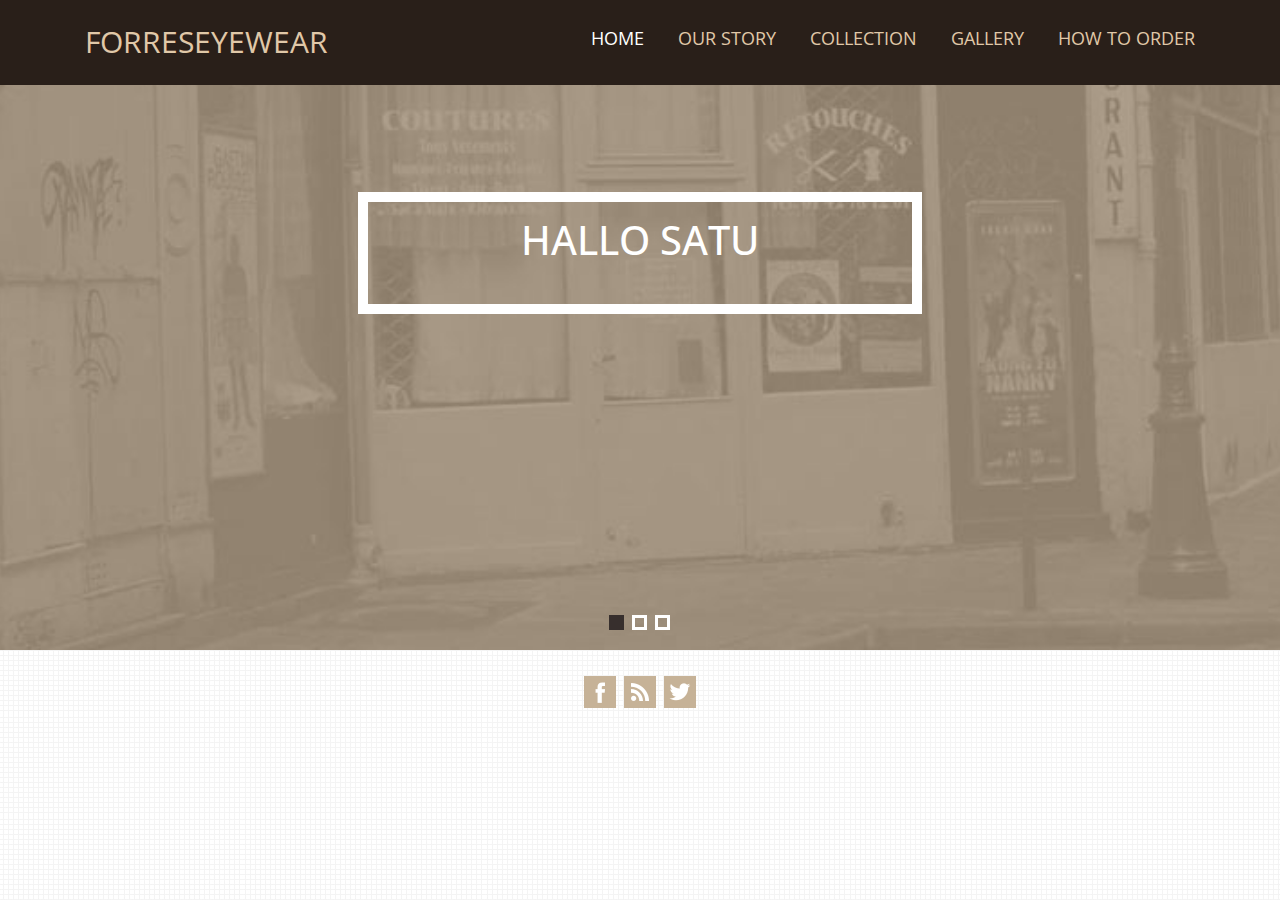
<file: KERJAAN TEGAR/forreseyewear/index.html>
<!DOCTYPE HTML>
<html>
<head>
<title>Forreseyewear | Home</title>
<link href="css/bootstrap.css" rel='stylesheet' type='text/css' />

<!-- jQuery -->

<script src="js/jquery-1.11.1.min.js"></script>
<!-- Custom Theme files -->
<link href="css/style.css" rel='stylesheet' type='text/css' />
<!-- Custom Theme files -->
<meta name="viewport" content="width=device-width, initial-scale=1">

<!--webfont-->
<link href='http://fonts.googleapis.com/css?family=Open+Sans+Condensed:300,700' rel='stylesheet' type='text/css'>
<link href='http://fonts.googleapis.com/css?family=Open+Sans:100,200,300,400,500,600,700,800,900' rel='stylesheet' type='text/css'>
<!-- Add fancyBox main JS and CSS files -->
</head>
<body>
	<div class="header_top">
	  <div class="container">
		  <div class="logo">
			 <a href="index.html">Forreseyewear</a>
		  </div>
		  <div class="cssmenu">
				<ul id="nav">
					 <li class="current"><a href="index.html">Home</a></li>
					 <li><a href="ourstory.html">Our Story</a></li>
					 <li><a href="collection.html">Collection</a></li>
					 <li><a href="gallery.html">Gallery</a></li>
				     <li><a href="howtoorder.html">How to Order</a></li>
				</ul>
		    </div>
			<div class="clearfix"> </div>
	  	 </div>
	 </div>
	 <div class="wmuSlider example1 section" id="section-1">
			   <article style="position: absolute; width: 100%; opacity: 0;"> 
			   	   <div class="banner-wrap">
			   	   	 <h1>Hallo satu</h1>
				   </div>
				</article>
				<article style="position: absolute; width: 100%; opacity: 0;"> 
				   <div class="banner-wrap">
			   	   	 <h1>Hallo dua</h1>
				   </div>
				</article>
				<article style="position: absolute; width: 100%; opacity: 0;"> 
				   <div class="banner-wrap">
			   	   	 <h1>Hallo tiga</h1>
				   </div>
				</article>
				<ul class="wmuSliderPagination">
                	<li><a href="#" class="">0</a></li>
                	<li><a href="#" class="">1</a></li>
                	<li><a href="#" class="">2</a></li>
                </ul>
		  </div>
          <script src="js/jquery.wmuSlider.js"></script> 
			<script>
       			$('.example1').wmuSlider();         
   		    </script> 
     <div class="footer_bottom">
         <div class="container">
           	 <ul class="social">
				<li><a href=""> <i class="fb"> </i> </a></li>
				<li><a href=""><i class="rss"> </i> </a></li>
				<li><a href=""><i class="tw"> </i> </a></li>
			</ul>
		 </div>
     </div> 
</body>
</html>
</file>
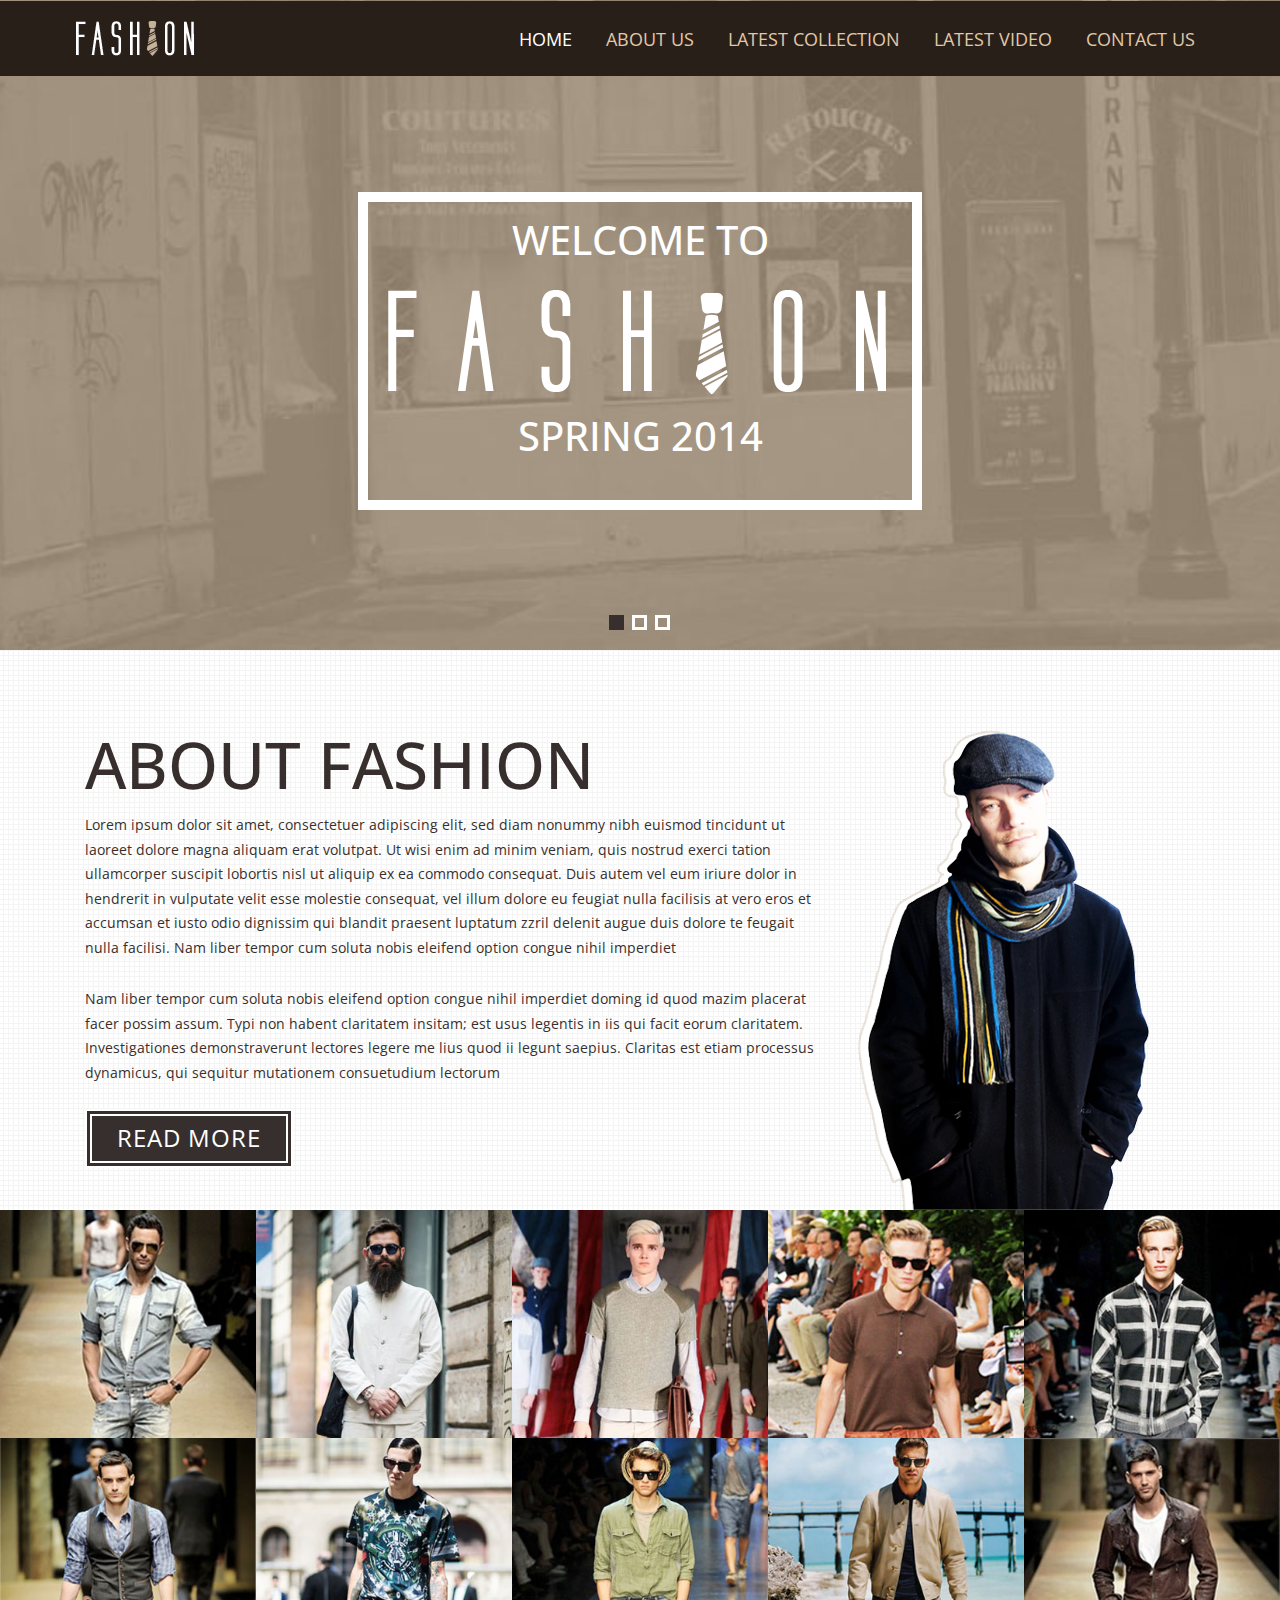
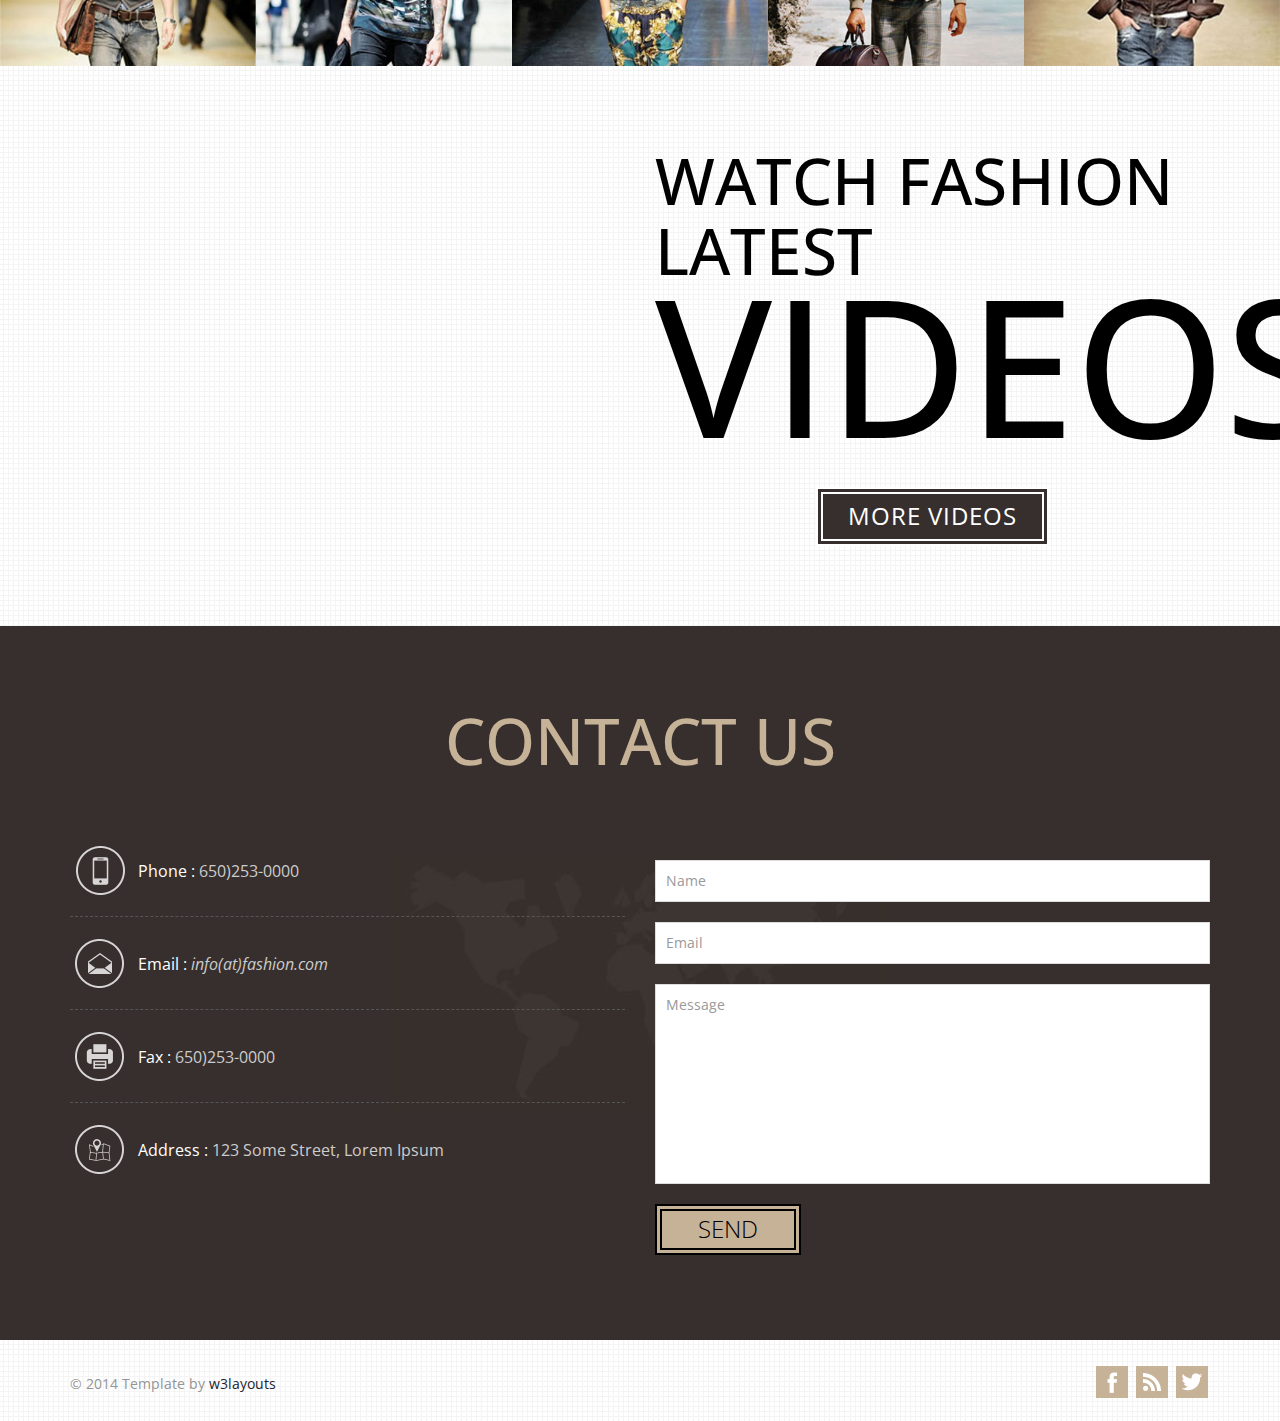
<file: site/forreseyewear/web/index.html>
<!--A Design by W3layouts
Author: W3layout
Author URL: http://w3layouts.com
License: Creative Commons Attribution 3.0 Unported
License URL: http://creativecommons.org/licenses/by/3.0/
-->
<!DOCTYPE HTML>
<html>
<head>
<title>Fashion_Spring Bootstarp Website Template | Home :: w3layouts</title>
<link href="css/bootstrap.css" rel='stylesheet' type='text/css' />
<!-- jQuery (necessary for Bootstrap's JavaScript plugins) -->
<script src="js/jquery-1.11.1.min.js"></script>
<!-- Custom Theme files -->
<link href="css/style.css" rel='stylesheet' type='text/css' />
<!-- Custom Theme files -->
<meta name="viewport" content="width=device-width, initial-scale=1">
<script type="application/x-javascript"> addEventListener("load", function() { setTimeout(hideURLbar, 0); }, false); function hideURLbar(){ window.scrollTo(0,1); } </script>
<!--webfont-->
<link href='http://fonts.googleapis.com/css?family=Open+Sans+Condensed:300,700' rel='stylesheet' type='text/css'>
<link href='http://fonts.googleapis.com/css?family=Open+Sans:100,200,300,400,500,600,700,800,900' rel='stylesheet' type='text/css'>
<!-- Add fancyBox main JS and CSS files -->
		<script src="js/jquery.magnific-popup.js" type="text/javascript"></script>
		<link href="css/magnific-popup.css" rel="stylesheet" type="text/css">
		<script>
			$(document).ready(function() {
				$('.popup-with-zoom-anim').magnificPopup({
					type: 'inline',
					fixedContentPos: false,
					fixedBgPos: true,
					overflowY: 'auto',
					closeBtnInside: true,
					preloader: false,
					midClick: true,
					removalDelay: 300,
					mainClass: 'my-mfp-zoom-in'
			});
		});
		</script>
</head>
<body>
	<div class="header_top">	
	  <div class="container">
		  <div class="logo">
			 <a href="index.html"><img src="images/logo.png" alt=""></a>
		  </div>
		  <div class="cssmenu">
				<ul id="nav">
					 <li class="current"><a href="#section-1">Home</a></li>
					 <li><a href="#section-2">About Us</a></li>
					 <li><a href="#section-3">Latest Collection</a></li>
					 <li><a href="#section-4">Latest Video</a></li>
				     <li><a href="#section-5">Contact Us</a></li>
				</ul>
		    </div>
			<div class="clearfix"> </div>
	  	 </div>
	 </div>
	 <div class="wmuSlider example1 section" id="section-1">
			   <article style="position: absolute; width: 100%; opacity: 0;"> 
			   	   <div class="banner-wrap">
			   	   	 <h1>Welcome to</h1>
					 <span></span>
					 <h2>Spring 2014</h2>
				   </div>
				</article>
				<article style="position: absolute; width: 100%; opacity: 0;"> 
				   <div class="banner-wrap">
			   	   	 <h1>Duis autem</h1>
					 <span></span>
					 <h2>Nam libe 2014</h2>
				   </div>
				</article>
				<article style="position: absolute; width: 100%; opacity: 0;"> 
				   <div class="banner-wrap">
			   	   	 <h1> litterarum</h1>
					 <span></span>
					 <h2>Claritas 2014</h2>
				   </div>
				</article>
				<ul class="wmuSliderPagination">
                	<li><a href="#" class="">0</a></li>
                	<li><a href="#" class="">1</a></li>
                	<li><a href="#" class="">2</a></li>
                </ul>
		  </div>
          <script src="js/jquery.wmuSlider.js"></script> 
			<script>
       			$('.example1').wmuSlider();         
   		    </script> 
   	<div class="main">
   	   	  <div class="about section" id="section-2">
   	   	    <div class="container">
   	   	  	 <div class="col-md-8 about_left">
   	   	  	 	<h3>About Fashion</h3>
   	   	  	 	<p class="m_1">Lorem ipsum dolor sit amet, consectetuer adipiscing elit, sed diam nonummy nibh euismod tincidunt ut laoreet dolore magna aliquam erat volutpat. Ut wisi enim ad minim veniam, quis nostrud exerci tation ullamcorper suscipit lobortis nisl ut aliquip ex ea commodo consequat. Duis autem vel eum iriure dolor in hendrerit in vulputate velit esse molestie consequat, vel illum dolore eu feugiat nulla facilisis at vero eros et accumsan et iusto odio dignissim qui blandit praesent luptatum zzril delenit augue duis dolore te feugait nulla facilisi. Nam liber tempor cum soluta nobis eleifend option congue nihil imperdiet</p>
   	   	  	    <p class="m_2">Nam liber tempor cum soluta nobis eleifend option congue nihil imperdiet doming id quod mazim placerat facer possim assum. Typi non habent claritatem insitam; est usus legentis in iis qui facit eorum claritatem. Investigationes demonstraverunt lectores legere me lius quod ii legunt saepius. Claritas est etiam processus dynamicus, qui sequitur mutationem consuetudium lectorum</p>
   	   	  	    	<a href="#" class="btn1 btn-1 btn1-1b">Read More</a>
   	   	  	 </div>
   	   	  	 <div class="col-md-4 about_right">
   	   	  	 	<img src="images/about.png" alt=""/>
   	   	  	 </div>
   	   	  	</div>
   	   	 </div>
   	   	 <div class="portfolio section" id="section-3">
   	   	   <ul class="portfolio_grids">
	  	  	<li>
	  	  		<div class="view view-fifth">
                   <img src="images/p1.jpg" class="img-responsive" alt=""/>
                    <div class="mask">
                      <div class="mask1">
                        <h3>Latest</h3>
                        <h4>Fashion</h4>
                         <a class="popup-with-zoom-anim" href="#small-dialog1"> <div class="info">Next</div></a>
		                     <div id="small-dialog1" class="mfp-hide">
							   <div class="pop_up1">
							   	 <h3>Duis autem vel </h3>
								 <p>Lorem ipsum dolor sit amet, consectetuer adipiscing elit, sed diam nonummy nibh euismod tincidunt ut laoreet dolore magna aliquam erat volutpat. Ut wisi enim ad minim veniam, quis nostrud exerci tation ullamcorper suscipit lobortis nisl ut aliquip ex ea commodo consequat. Duis autem vel eum iriure dolor in hendrerit in vulputate velit esse molestie.</p>
								 <p>Lorem ipsum dolor sit amet, consectetuer adipiscing elit, sed diam nonummy nibh euismod tincidunt ut laoreet dolore magna aliquam erat volutpat. Ut wisi enim ad minim veniam, quis nostrud exerci tation ullamcorper suscipit lobortis nisl ut aliquip ex ea commodo consequat. Duis autem vel eum iriure dolor in hendrerit in vulputate velit esse molestie.</p>
								</div>
							 </div>
                        </div>
                     </div>
                  </div>
	  	  	</li>
	  	  	<li>
	  	  		<div class="view view-fifth">
                   <img src="images/p2.jpg" class="img-responsive" alt=""/>
                    <div class="mask">
                      <div class="mask1">
                        <h3>Latest</h3>
                        <h4>Fashion</h4>
                         <a class="popup-with-zoom-anim" href="#small-dialog1"> <div class="info">Next</div></a>
		              </div>
                     </div>
                  </div>
	  	  	</li>
	  	  	<li>
	  	  		<div class="view view-fifth">
                   <img src="images/p3.jpg" class="img-responsive" alt=""/>
                    <div class="mask">
                      <div class="mask1">
                        <h3>Latest</h3>
                        <h4>Fashion</h4>
                         <a class="popup-with-zoom-anim" href="#small-dialog1"> <div class="info">Next</div></a>
		              </div>
                     </div>
                  </div>
	  	  	</li>
	  	  	<li>
	  	  		<div class="view view-fifth">
                   <img src="images/p4.jpg" class="img-responsive" alt=""/>
                    <div class="mask">
                      <div class="mask1">
                        <h3>Latest</h3>
                        <h4>Fashion</h4>
                         <a class="popup-with-zoom-anim" href="#small-dialog1"> <div class="info">Next</div></a>
		              </div>
                     </div>
                  </div>
	  	  	</li>
	  	  	<li>
	  	  		<div class="view view-fifth">
                   <img src="images/p5.jpg" class="img-responsive" alt=""/>
                    <div class="mask">
                      <div class="mask1">
                        <h3>Latest</h3>
                        <h4>Fashion</h4>
                         <a class="popup-with-zoom-anim" href="#small-dialog1"> <div class="info">Next</div></a>
		              </div>
                     </div>
                  </div>
	  	  	</li>
	  	  	<div class="clearfix"></div>
	  	   </ul>
	  	   <ul class="portfolio_grids">
	  	  	<li>
	  	  		<div class="view view-fifth">
                   <img src="images/p6.jpg" class="img-responsive" alt=""/>
                    <div class="mask">
                      <div class="mask1">
                        <h3>Latest</h3>
                        <h4>Fashion</h4>
                         <a class="popup-with-zoom-anim" href="#small-dialog1"> <div class="info">Next</div></a>
		              </div>
                     </div>
                  </div>
	  	  	</li>
	  	  	<li>
	  	  		<div class="view view-fifth">
                   <img src="images/p7.jpg" class="img-responsive" alt=""/>
                    <div class="mask">
                      <div class="mask1">
                        <h3>Latest</h3>
                        <h4>Fashion</h4>
                         <a class="popup-with-zoom-anim" href="#small-dialog1"> <div class="info">Next</div></a>
		              </div>
                     </div>
                  </div>
	  	  	</li>
	  	  	<li>
	  	  		<div class="view view-fifth">
                   <img src="images/p8.jpg" class="img-responsive" alt=""/>
                    <div class="mask">
                      <div class="mask1">
                        <h3>Latest</h3>
                        <h4>Fashion</h4>
                         <a class="popup-with-zoom-anim" href="#small-dialog1"> <div class="info">Next</div></a>
		              </div>
                     </div>
                  </div>
	  	  	</li>
	  	  	<li>
	  	  		<div class="view view-fifth">
                   <img src="images/p9.jpg" class="img-responsive" alt=""/>
                    <div class="mask">
                      <div class="mask1">
                        <h3>Latest</h3>
                        <h4>Fashion</h4>
                         <a class="popup-with-zoom-anim" href="#small-dialog1"> <div class="info">Next</div></a>
		              </div>
                     </div>
                  </div>
	  	  	</li>
	  	    <li>
	  	  		<div class="view view-fifth">
                   <img src="images/p10.jpg" class="img-responsive" alt=""/>
                    <div class="mask">
                      <div class="mask1">
                        <h3>Latest</h3>
                        <h4>Fashion</h4>
                         <a class="popup-with-zoom-anim" href="#small-dialog1"> <div class="info">Next</div></a>
		              </div>
                     </div>
                  </div>
	  	  	</li>
	  	  	<div class="clearfix"></div>
	  	  </ul>
	  	  
		  </div>
		  <div class="video section" id="section-4">
		  	<div class="container">
		  		<div class="row">
		  			<div class="col-md-6 video_frame">
		  				<iframe width="100%" height="350" src="//www.youtube.com/embed/OCSp2RMHbes" frameborder="0" allowfullscreen></iframe>
		  			</div>
		  			<div class="col-md-6 about_left">
		  				<h4 class="m_3">Watch Fashion Latest</h4>
		  				<h5 class="m_4">Videos</h5>
		  			    <div class="video_btn">
		  				  <a href="#" class="btn1 btn-1 btn1-1b">More Videos</a>
		  				</div>
		  			</div>
		  		</div>
		  	</div>
		  </div>
     </div>	
     <div class="contact section" id="section-5">
     	<div class="container">
     		<h3 class="head">Contact Us</h3>
     		<div class="row">
     			<div class="col-md-6">
     				<ul class="list">
     					<li class="list1">
     						<i class="icon1"> </i><p class="address"><span class="phone">Phone :</span> 650)253-0000</p>
     						<div class="clearfix"> </div>
     					</li>
     					<li class="list1">
     						<i class="icon2"> </i><p class="address"><span class="phone">Email :</span><span class="email"><a href="mailto:info(at)fashion.com"> info(at)fashion.com</a></span></p>
     						<div class="clearfix"> </div>
     					</li>
     					<li class="list1">
     						<i class="icon3"> </i><p class="address"><span class="phone">Fax :</span> 650)253-0000</p>
     						<div class="clearfix"> </div>
     					</li>
     					<li class="list1 last">
     						<i class="icon4"> </i><p class="address"><span class="phone">Address :</span> 123 Some Street, Lorem Ipsum</p>
     						<div class="clearfix"> </div>
     					</li>
     				</ul>
     			</div>
     			<div class="col-md-6">
     				<div class="contact-form">
							<form method="post" action="contact-post.html">
								<input type="text" class="textbox" value="Name" onfocus="this.value = '';" onblur="if (this.value == '') {this.value = 'Name';}">
								<input type="text" class="textbox" value="Email" onfocus="this.value = '';" onblur="if (this.value == '') {this.value = 'Email';}">
								<textarea value="Message" onfocus="this.value= '';" onblur="if (this.value == '') {this.value = 'Message';}">Message</textarea>
								<label class="btn2 btn-2 btn2-1b"><input type="submit" value="Send"></label>
							</form>
						</div>
     			</div>
     		</div>
     	</div>
     </div> 
     <div class="footer_bottom">
         <div class="container">
           	 <p class="copy">&copy; 2014 Template by <a href="http://w3layouts.com" target="_blank"> w3layouts</a></p>
           	 <ul class="social">
				<li><a href=""> <i class="fb"> </i> </a></li>
				<li><a href=""><i class="rss"> </i> </a></li>
				<li><a href=""><i class="tw"> </i> </a></li>
			</ul>
		 </div>
     </div> 
    <script src="js/jquery.scrollTo.js"></script>
	<script src="js/jquery.nav.js"></script>
	<script>
	$(document).ready(function() {
		$('#nav').onePageNav({
			begin: function() {
			console.log('start')
			},
			end: function() {
			console.log('stop')
			}
		});
	});
	</script>
</body>
</html>
</file>
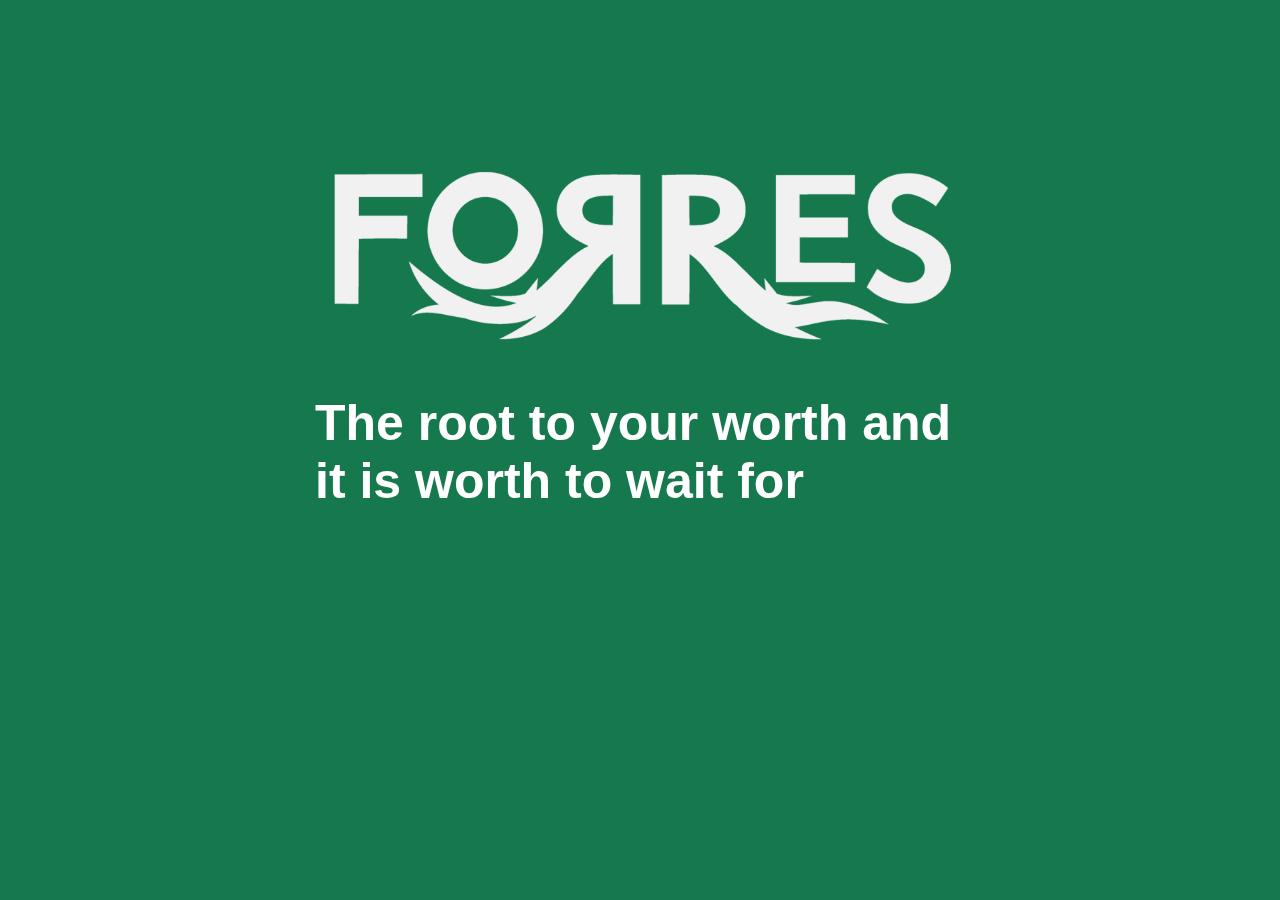
<file: site/commingsoon.html>
<!doctype html>

<title>Site Maintenance</title>

<style>

  body { text-align: center; padding: 150px; background-color: #15794D;}

  h1 { font-size: 50px; }

  body { font: 20px Helvetica, sans-serif; color: white; }

  article { display: block; text-align: left; width: 650px; margin: 0 auto; }

  a { color: #dc8100; text-decoration: none; }

  a:hover { color: #333; text-decoration: none; }

</style>

 

<article>
    <img src="logo.png" alt="" style="width: 100%;">
    <h1>The root to your worth and it is worth to wait for</h1>



</article>
</file>
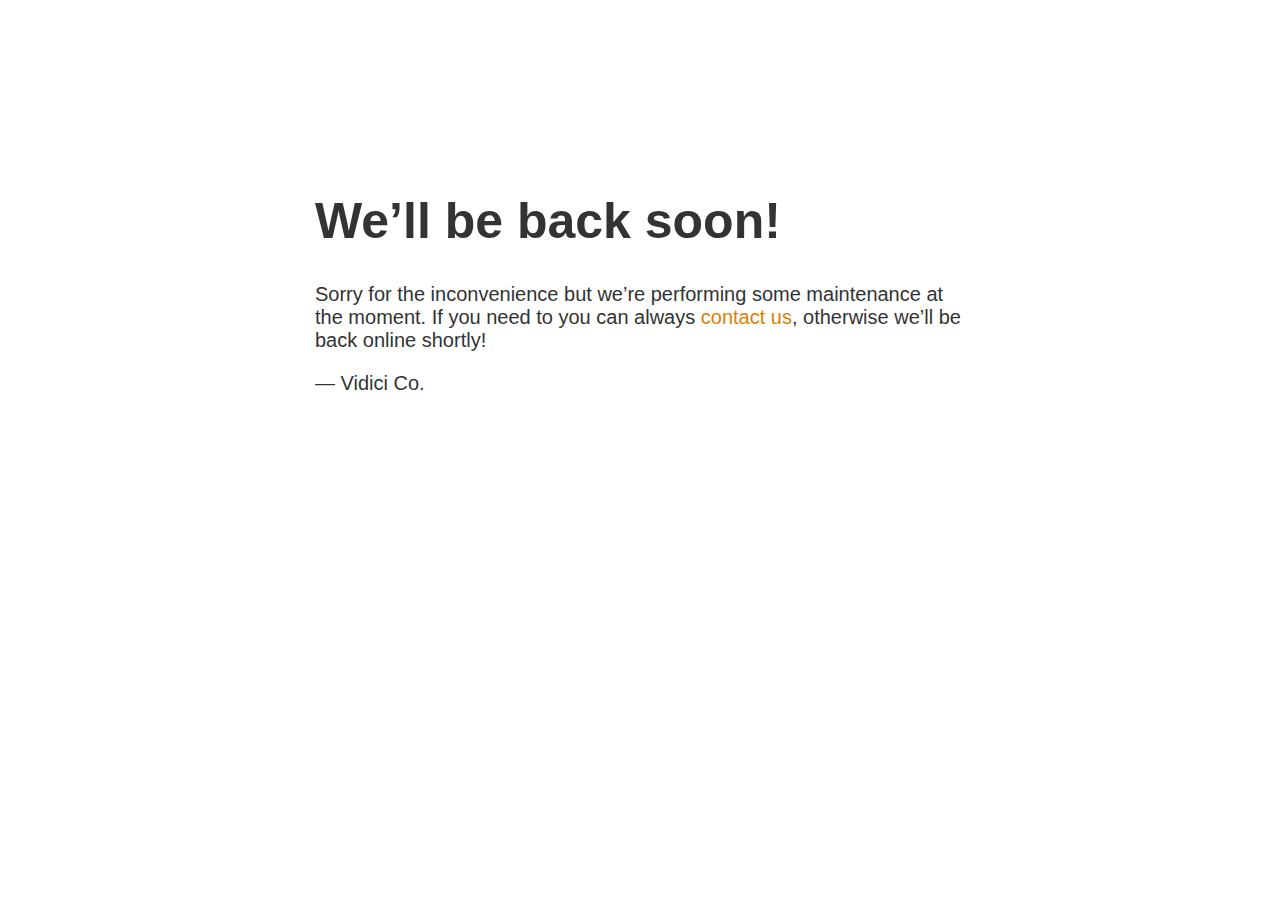
<file: site/maintenance.html>
<!doctype html>
<title>Site Maintenance</title>
<style>
  body { text-align: center; padding: 150px; }
  h1 { font-size: 50px; }
  body { font: 20px Helvetica, sans-serif; color: #333; }
  article { display: block; text-align: left; width: 650px; margin: 0 auto; }
  a { color: #dc8100; text-decoration: none; }
  a:hover { color: #333; text-decoration: none; }
</style>
 
<article>
    <h1>We&rsquo;ll be back soon!</h1>
    <div>
        <p>Sorry for the inconvenience but we&rsquo;re performing some maintenance at the moment. If you need to you can always <a href="mailto:admin@forreseyewea.com">contact us</a>, otherwise we&rsquo;ll be back online shortly!</p>
        <p>&mdash; Vidici Co.</p>
    </div>
</article>
</file>
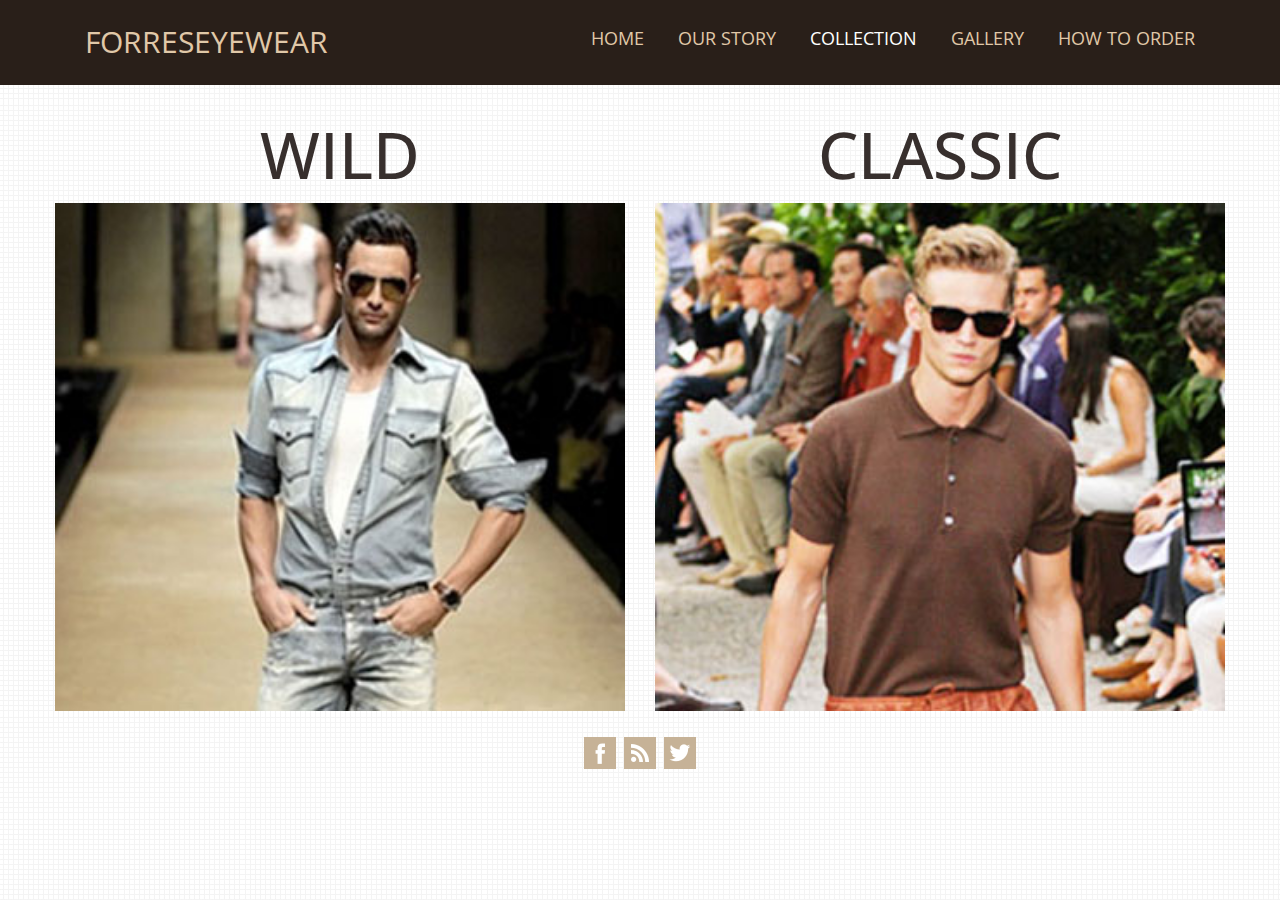
<file: KERJAAN TEGAR/forreseyewear/collection.html>
<!DOCTYPE HTML>
<html>
<head>
<title>Forreseyewear | Home</title>
<link href="css/bootstrap.css" rel='stylesheet' type='text/css' />

<!-- jQuery -->

<script src="js/jquery-1.11.1.min.js"></script>
<!-- Custom Theme files -->
<link href="css/style.css" rel='stylesheet' type='text/css' />
<!-- Custom Theme files -->
<meta name="viewport" content="width=device-width, initial-scale=1">

<!--webfont-->
<link href='http://fonts.googleapis.com/css?family=Open+Sans+Condensed:300,700' rel='stylesheet' type='text/css'>
<link href='http://fonts.googleapis.com/css?family=Open+Sans:100,200,300,400,500,600,700,800,900' rel='stylesheet' type='text/css'>
<!-- Add fancyBox main JS and CSS files -->
</head>
<body>
	<div class="header_top">
	  <div class="container">
		  <div class="logo">
			 <a href="index.html">Forreseyewear</a>
		  </div>
		  <div class="cssmenu">
				<ul id="nav">
					 <li><a href="index.html">Home</a></li>
					 <li><a href="ourstory.html">Our Story</a></li>
					 <li class="current"><a href="collection.html">Collection</a></li>
					 <li><a href="gallery.html">Gallery</a></li>
				     <li><a href="howtoorder.html">How to Order</a></li>
				</ul>
		    </div>
			<div class="clearfix"> </div>
	  	 </div>
	 </div>
	 <div class="main">
   	  <div class="about">
   	    <div class="container">
	    	<div class="row" style="margin-top:40px;">
	    		<div class="row">
	    			<div class="col-lg-6 cat-title">
	    				<h3>Wild</h3>
	    				<img src="images/p1.jpg" alt="">
	    			</div>
	    			<div class="col-lg-6 cat-title">
	    				<h3 style="text-align:center;">Classic</h3>
	    				<img src="images/p4.jpg" alt="">
	    			</div>
	    		</div>
			</div>
   	  	</div>
   	 </div>
	 </div>
     <div class="footer_bottom">
         <div class="container">
           	 <ul class="social">
				<li><a href=""> <i class="fb"> </i> </a></li>
				<li><a href=""><i class="rss"> </i> </a></li>
				<li><a href=""><i class="tw"> </i> </a></li>
			</ul>
		 </div>
     </div> 
</body>
</html>
</file>
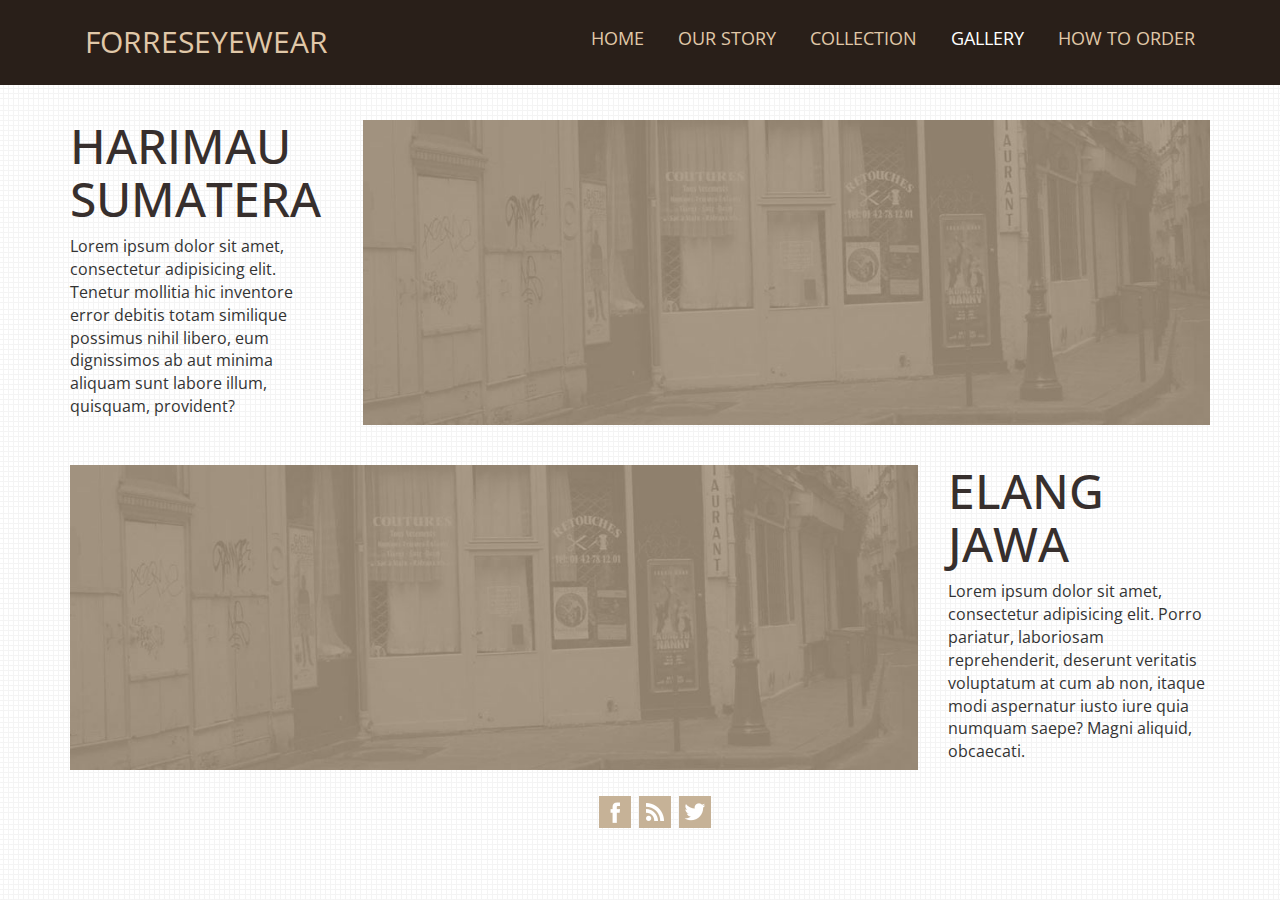
<file: KERJAAN TEGAR/forreseyewear/gallery.html>
<!DOCTYPE HTML>
<html>
<head>
<title>Forreseyewear | Home</title>
<link href="css/bootstrap.css" rel='stylesheet' type='text/css' />

<!-- jQuery -->

<script src="js/jquery-1.11.1.min.js"></script>
<!-- Custom Theme files -->
<link href="css/style.css" rel='stylesheet' type='text/css' />
<!-- Custom Theme files -->
<meta name="viewport" content="width=device-width, initial-scale=1">

<!--webfont-->
<link href='http://fonts.googleapis.com/css?family=Open+Sans+Condensed:300,700' rel='stylesheet' type='text/css'>
<link href='http://fonts.googleapis.com/css?family=Open+Sans:100,200,300,400,500,600,700,800,900' rel='stylesheet' type='text/css'>
<!-- Add fancyBox main JS and CSS files -->
</head>
<body>
	<div class="header_top">
	  <div class="container">
		  <div class="logo">
			 <a href="index.html">Forreseyewear</a>
		  </div>
		  <div class="cssmenu">
				<ul id="nav">
					 <li><a href="index.html">Home</a></li>
					 <li><a href="ourstory.html">Our Story</a></li>
					 <li><a href="collection.html">Collection</a></li>
					 <li class="current"><a href="gallery.html">Gallery</a></li>
				     <li><a href="howtoorder.html">How to Order</a></li>
				</ul>
		    </div>
			<div class="clearfix"> </div>
	  	 </div>
	 </div>
	<div class="main">
   	  <div class="about">
   	    <div class="container">
	    	<div class="row" style="margin-top:40px;">
	    		<div class="col-lg-3 gal-title">
	    			<h3>Harimau Sumatera</h3>
	    			<p>
	    				Lorem ipsum dolor sit amet, consectetur adipisicing elit. Tenetur mollitia hic inventore error debitis totam similique possimus nihil libero, eum dignissimos ab aut minima aliquam sunt labore illum, quisquam, provident?
	    			</p>
	    		</div>
	    		<div class="col-lg-9 gal-pic">
	    			<img src="images/banner.jpg" alt="">
	    		</div>
	    	</div> 	
	    	<div class="clearfix">
	    		
	    	</div>	
	    	<div class="row" style="margin-top:40px;">
	    		<div class="col-lg-9 gal-pic">
	    			<img src="images/banner.jpg" alt="">
	    		</div>
	    		<div class="col-lg-3 gal-title">
	    			<h3>Elang Jawa</h3>
	    			<p>
	    				Lorem ipsum dolor sit amet, consectetur adipisicing elit. Porro pariatur, laboriosam reprehenderit, deserunt veritatis voluptatum at cum ab non, itaque modi aspernatur iusto iure quia numquam saepe? Magni aliquid, obcaecati.
	    			</p>
	    		</div>
	    	</div> 		

     <div class="footer_bottom">
         <div class="container">
           	 <ul class="social">
				<li><a href=""> <i class="fb"> </i> </a></li>
				<li><a href=""><i class="rss"> </i> </a></li>
				<li><a href=""><i class="tw"> </i> </a></li>
			</ul>
		 </div>
     </div> 
</body>
</html>
</file>
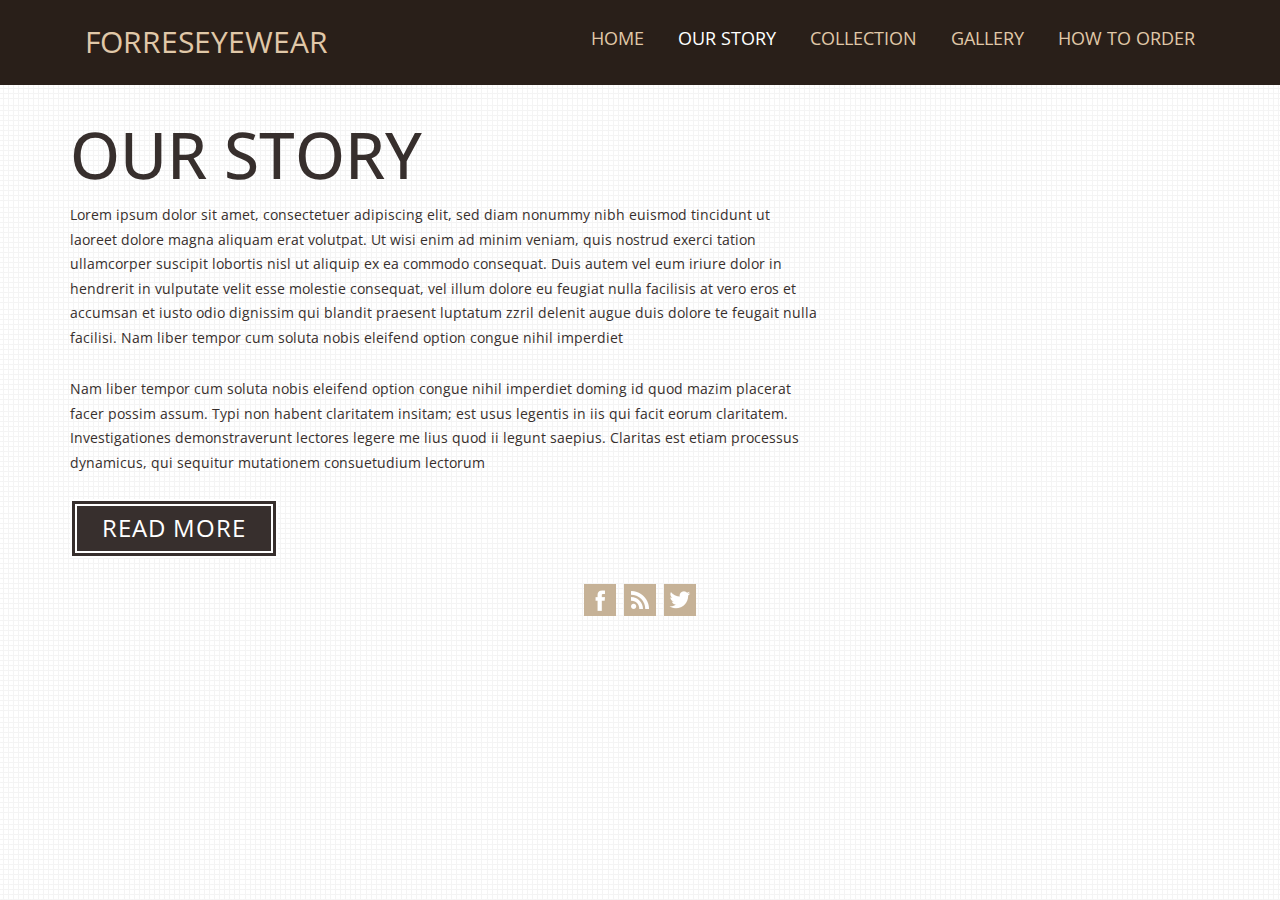
<file: KERJAAN TEGAR/forreseyewear/ourstory.html>
<!DOCTYPE HTML>
<html>
<head>
<title>Forreseyewear | Home</title>
<link href="css/bootstrap.css" rel='stylesheet' type='text/css' />

<!-- jQuery -->

<script src="js/jquery-1.11.1.min.js"></script>
<!-- Custom Theme files -->
<link href="css/style.css" rel='stylesheet' type='text/css' />
<!-- Custom Theme files -->
<meta name="viewport" content="width=device-width, initial-scale=1">

<!--webfont-->
<link href='http://fonts.googleapis.com/css?family=Open+Sans+Condensed:300,700' rel='stylesheet' type='text/css'>
<link href='http://fonts.googleapis.com/css?family=Open+Sans:100,200,300,400,500,600,700,800,900' rel='stylesheet' type='text/css'>
<!-- Add fancyBox main JS and CSS files -->
</head>
<body>
	<div class="header_top">
	  <div class="container">
		  <div class="logo">
			 <a href="index.html">Forreseyewear</a>
		  </div>
		  <div class="cssmenu">
				<ul id="nav">
					 <li><a href="index.html">Home</a></li>
					 <li class="current"><a href="ourstory.html">Our Story</a></li>
					 <li><a href="collection.html">Collection</a></li>
					 <li><a href="gallery.html">Gallery</a></li>
				     <li><a href="howtoorder.html">How to Order</a></li>
				</ul>
		    </div>
			<div class="clearfix"> </div>
	  	 </div>
	 </div>
	 <div class="main">
   	  <div class="about">
   	    <div class="container">
	    	<div class="row" style="margin-top:40px;">
		   	  	 <div class="col-md-8 about_left">
		   	  	 	<h3>Our Story</h3>
		   	  	 	<p class="m_1">Lorem ipsum dolor sit amet, consectetuer adipiscing elit, sed diam nonummy nibh euismod tincidunt ut laoreet dolore magna aliquam erat volutpat. Ut wisi enim ad minim veniam, quis nostrud exerci tation ullamcorper suscipit lobortis nisl ut aliquip ex ea commodo consequat. Duis autem vel eum iriure dolor in hendrerit in vulputate velit esse molestie consequat, vel illum dolore eu feugiat nulla facilisis at vero eros et accumsan et iusto odio dignissim qui blandit praesent luptatum zzril delenit augue duis dolore te feugait nulla facilisi. Nam liber tempor cum soluta nobis eleifend option congue nihil imperdiet</p>
		   	  	    <p class="m_2">Nam liber tempor cum soluta nobis eleifend option congue nihil imperdiet doming id quod mazim placerat facer possim assum. Typi non habent claritatem insitam; est usus legentis in iis qui facit eorum claritatem. Investigationes demonstraverunt lectores legere me lius quod ii legunt saepius. Claritas est etiam processus dynamicus, qui sequitur mutationem consuetudium lectorum</p>
		   	  	    	<a href="#" class="btn1 btn-1 btn1-1b">Read More</a>
		   	  	 </div>
		   	  	 <div class="col-md-4 about_right">

		   	  	 </div>    		
			</div>
   	  	</div>
   	 </div>
	 </div>
     <div class="footer_bottom">
         <div class="container">
           	 <ul class="social">
				<li><a href=""> <i class="fb"> </i> </a></li>
				<li><a href=""><i class="rss"> </i> </a></li>
				<li><a href=""><i class="tw"> </i> </a></li>
			</ul>
		 </div>
     </div> 
</body>
</html>
</file>
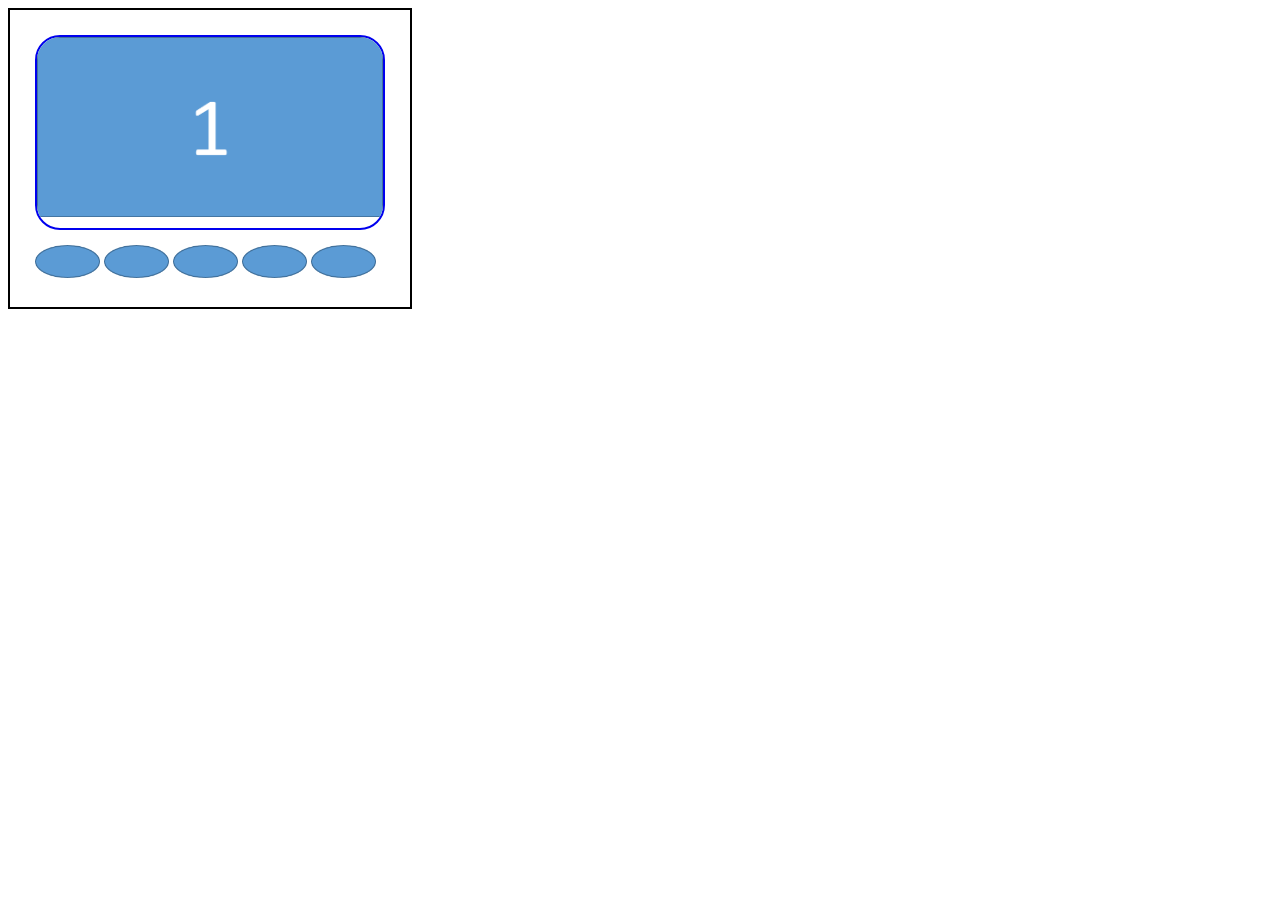
<file: KERJAAN TITO/katalog/katalog.html>
<html>
<head>
	<link rel="stylesheet" type="text/css" href="katalog.css" />
</head>
<body>

	<div class="kat-widget">
		<div>
			<a id="kat-widget-link" target="_blank" href="img/pic1.png"><img id="kat-widget-img" src="img/pic1.png"></a>
		</div>
		<div>
			<img class="kat-widget-button" src="img/button.png" onclick="changeImg1()">
			<img class="kat-widget-button" src="img/button.png" onclick="changeImg2()">
			<img class="kat-widget-button" src="img/button.png" onclick="changeImg3()">
			<img class="kat-widget-button" src="img/button.png" onclick="changeImg4()">
			<img class="kat-widget-button" src="img/button.png" onclick="changeImg5()">
		</div>
	</div>

	<script>
		function changeImg1(){
			var img = document.getElementById('kat-widget-img');
			img.src = "img/pic1.png";
			var link = document.getElementById('kat-widget-link');
			link.href = "img/pic1.png";
		}
		function changeImg2(){
			var img = document.getElementById('kat-widget-img');
			img.src = "img/pic2.png";
			var link = document.getElementById('kat-widget-link');
			link.href = "img/pic2.png";
		}
		function changeImg3(){
			var img = document.getElementById('kat-widget-img');
			img.src = "img/pic3.png";
			var link = document.getElementById('kat-widget-link');
			link.href = "img/pic3.png";
		}
		function changeImg4(){
			var img = document.getElementById('kat-widget-img');
			img.src = "img/pic4.png";
			var link = document.getElementById('kat-widget-link');
			link.href = "img/pic4.png";
		}
		function changeImg5(){
			var img = document.getElementById('kat-widget-img');
			img.src = "img/pic5.png";
			var link = document.getElementById('kat-widget-link');
			link.href = "img/pic5.png";
		}
	</script>
</body>
</html>
</file>
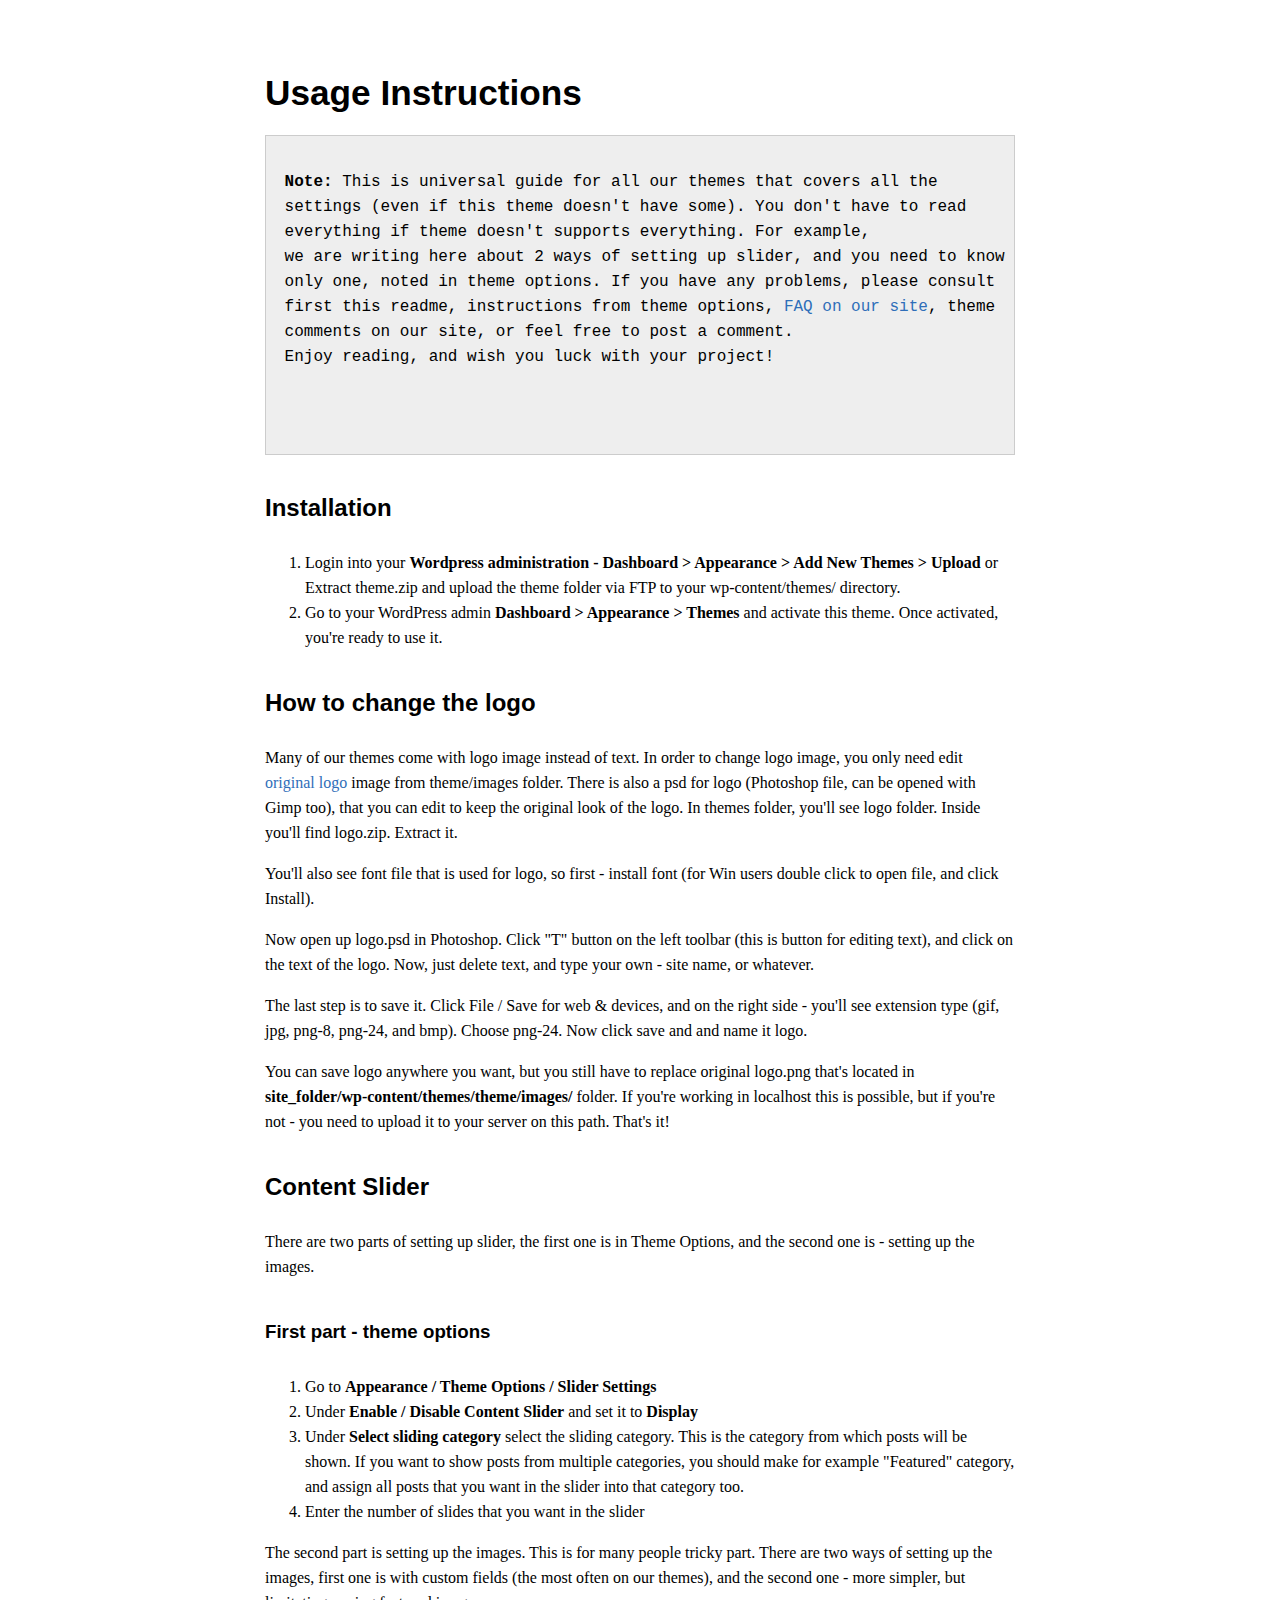
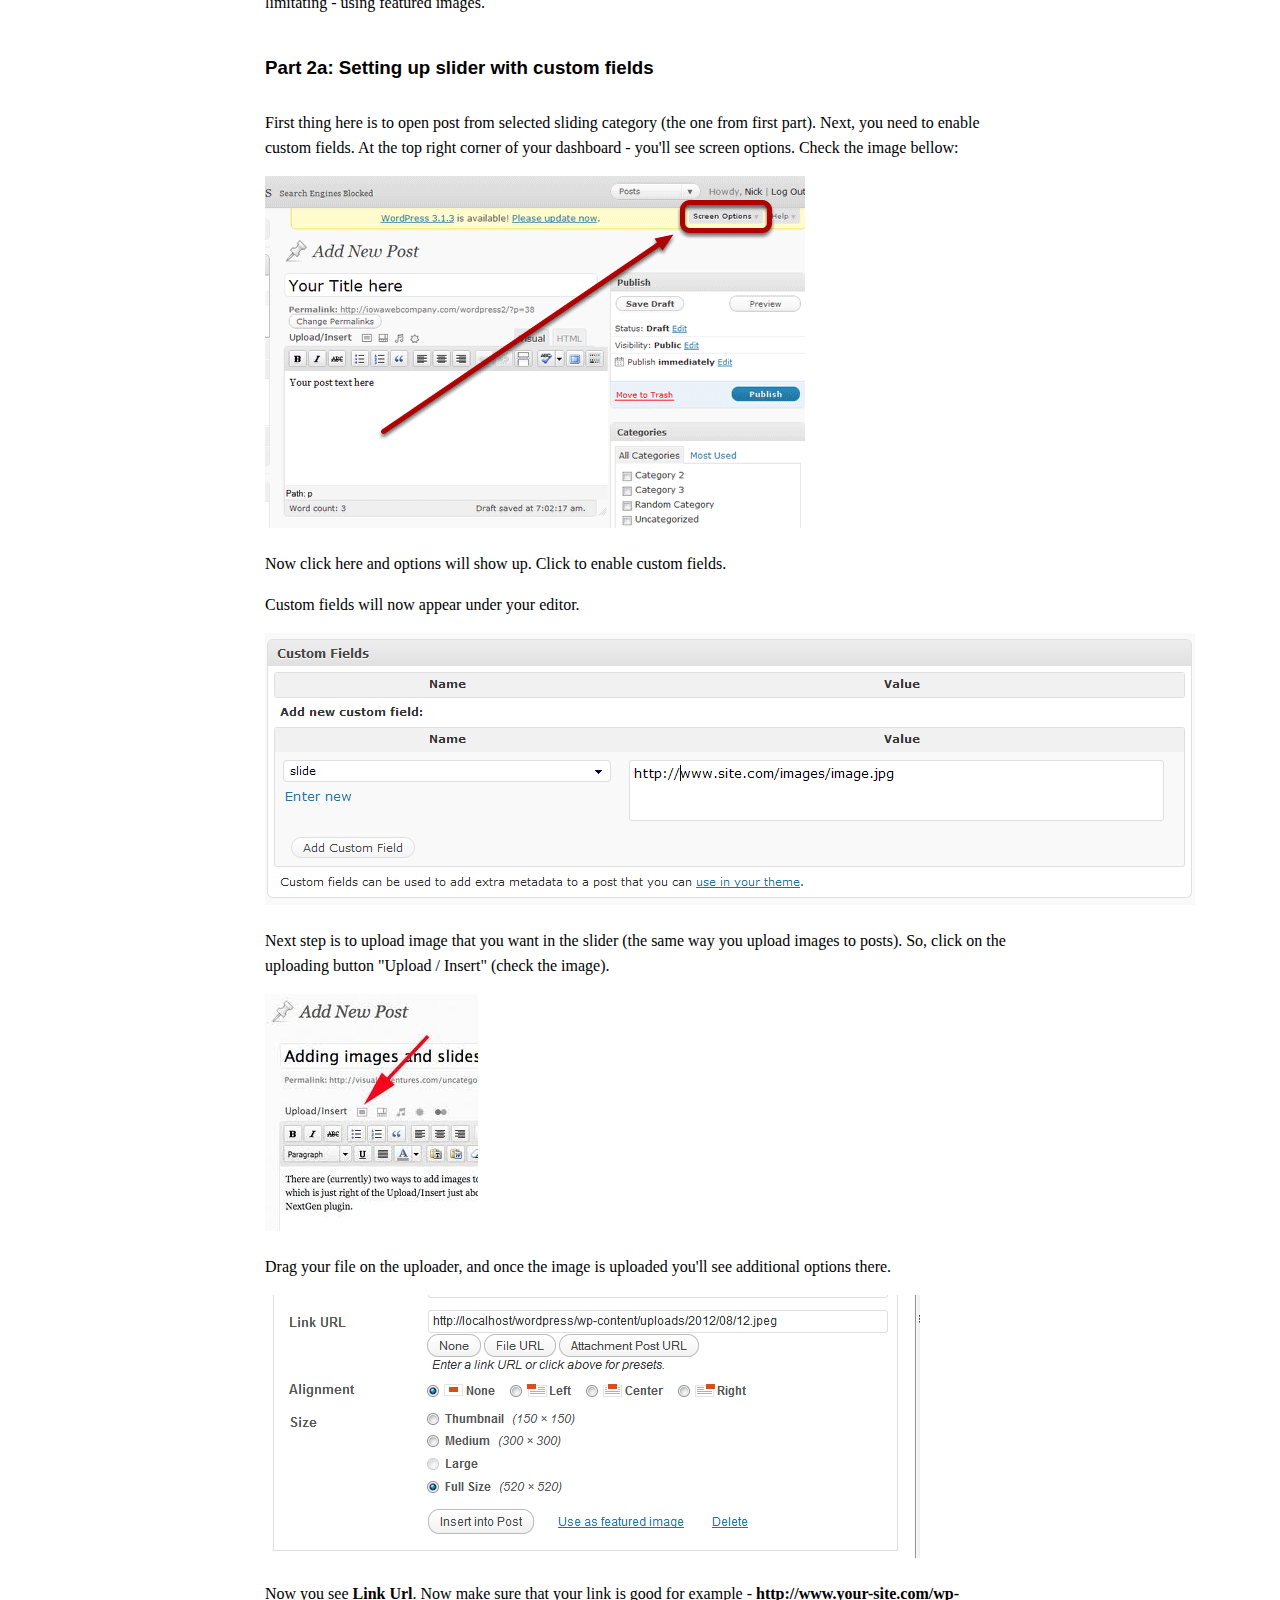
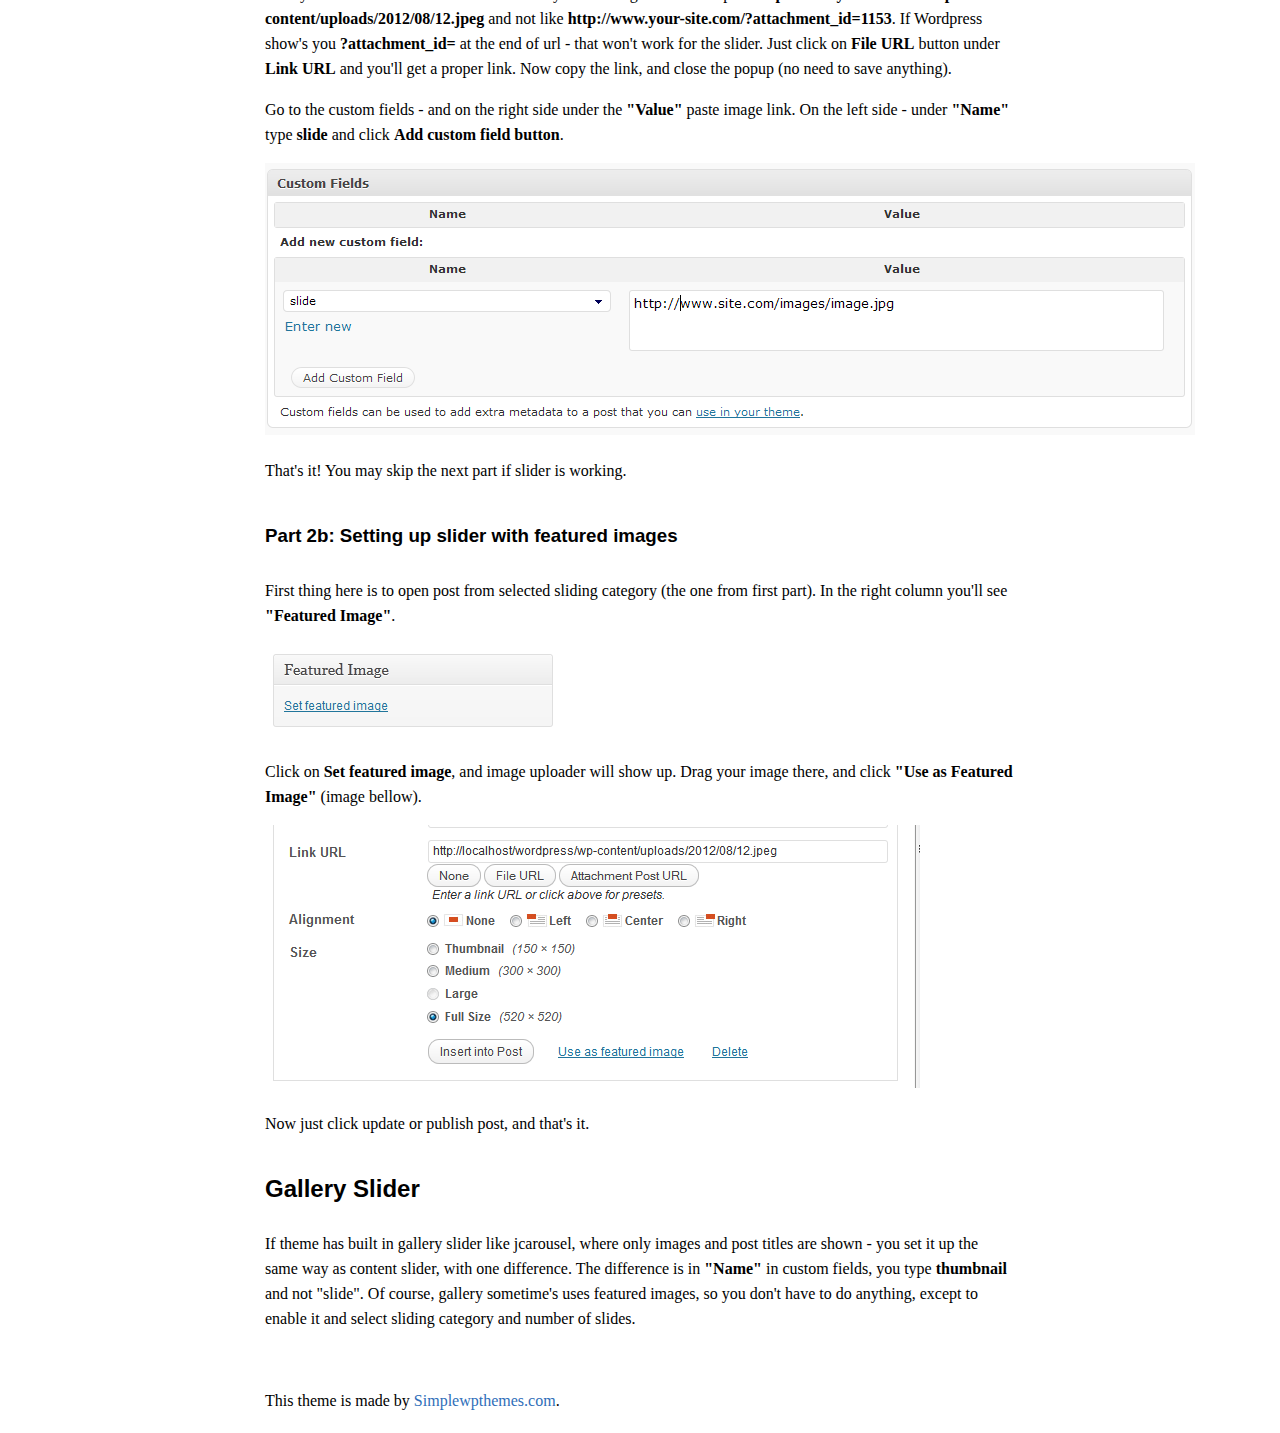
<file: site/lepontomag/readme.html>
﻿<!DOCTYPE html PUBLIC "-//W3C//DTD XHTML 1.0 Strict//EN" "http://www.w3.org/TR/xhtml1/DTD/xhtml1-strict.dtd">
<html xmlns="http://www.w3.org/1999/xhtml">
<head>
<meta http-equiv="Content-Type" content="text/html;charset=utf-8" />
<title>Usage Instructions</title>

<style type="text/css">body{width:750px;margin:36px auto 20px auto;font:16px/25px Georgia,Times,'Times New Roman',serif}a:link,a:visited{color:#2f6eb9;text-decoration:none}a:hover,a:active{text-decoration:underline}h1,h2,h3,h4,h5,h6{margin:40px 0 30px 0;color:#000;font-weight:bold;font-family:Arial,sans-serif}h1{margin-top:80px;font-size:2.2em}code{padding:0 3px;background:#eee}pre code{padding:0}pre{padding:9px;background:#eee;border:1px solid #ccc}ul{list-style:square}p.first{font-size:21px}p.second{font-size:15px}ul.space li{margin-bottom:10px}.section{overflow:hidden}.columns-2{float:left;width:350px;margin:0 0 21px 25px}.columns-3{float:left;width:230px;margin:0 0 21px 20px}</style>

</head>
<body>

<h1>Usage Instructions</h1>
<pre><code> <br /> <b>Note:</b> This is universal guide for all our themes that covers all the  <br /> settings (even if this theme doesn't have some). You don't have to read  <br /> everything if theme doesn't supports everything. For example, <br /> we are writing here about 2 ways of setting up slider, and you need to know <br /> only one, noted in theme options. If you have any problems, please consult <br /> first this readme, instructions from theme options, <a href="http://www.simplewpthemes.com/faq/">FAQ on our site</a>, theme<br /> comments on our site, or feel free to post a comment. <br /> Enjoy reading, and wish you luck with your project!
	</code>
</pre>
<h2>Installation</h2>
<ol>
<li>Login into your <b>Wordpress administration - Dashboard >  Appearance > Add New Themes > Upload</b> or Extract theme.zip and upload the theme folder via FTP to your wp-content/themes/ directory.</li>
<li>Go to your WordPress admin <b>Dashboard > Appearance > Themes</b> and activate this theme. Once activated, you're ready to use it.</li>
</ol>

<h2>How to change the logo</h2>
<p>Many of our themes come with logo image instead of text. In order to change logo image, you only need edit <a target="_blank" href="images/logo.png" title="See how original logo looks">original logo</a> image from theme/images folder. There is also a psd for logo (Photoshop file, can be opened with Gimp too), that you can edit to keep the original look of the logo. In themes folder, you'll see logo folder. Inside you'll find logo.zip. Extract it. </p>
<p>You'll also see font file that is used for logo, so first - install font (for Win users double click to open file, and click Install).</p>
<p>Now open up logo.psd in Photoshop. Click "T" button on the left toolbar (this is button for editing text), and click on the text of the logo. Now, just delete text, and type your own - site name, or whatever.</p>
<p>The last step is to save it. Click File / Save for web & devices,  and on the right side - you'll see extension type (gif, jpg, png-8, png-24, and bmp). Choose png-24. Now click save and and name it logo. </p>
<p>You can save logo anywhere you want, but you still have to replace original logo.png that's located in <b>site_folder/wp-content/themes/theme/images/</b> folder. If you're working in localhost this is possible, but if you're not - you need to upload it to your server on this path. That's it!</p>

<h2>Content Slider</h2>

<p>There are two parts of setting up slider, the first one is in Theme Options, and the second one is - setting up the images.</p>
<h3>First part - theme options</h3>
<ol>
	<li>Go to <b>Appearance / Theme Options / Slider Settings</b></li>
	<li>Under <b>Enable / Disable Content Slider</b> and set it to <b>Display</b></li>
	<li>Under <b>Select sliding category</b> select the sliding category. This is the category from which posts will be shown. If you want to show posts from multiple categories, you should make for example "Featured" category, and assign all posts that you want in the slider into that category too.</li>
	<li>Enter the number of slides that you want in the slider</li>
</ol>
<p>The second part is setting up the images. This is for many people tricky part. There are two ways of setting up the images, first one is with custom fields (the most often on our themes), and the second one - more simpler, but limitating - using featured images.</p>

<h3>Part 2a: Setting up slider with custom fields</h3>

<p>First thing here is to open post from selected sliding category (the one from first part). Next, you need to enable custom fields. At the top right corner of your dashboard - you'll see screen options. Check the image bellow:</p>

<img src="includes/images/z-readme-screen-options.png" title="Screen Options - Enable Custom Fields Here" />

<p>Now click here and options will show up. Click to enable custom fields.</p>

<p>Custom fields will now appear under your editor.</p>

<img src="includes/images/howtoslide.png" title="Custom Fields" />

<p>Next step is to upload image that you want in the slider (the same way you upload images to posts). So, click on the uploading button "Upload / Insert" (check the image).</p>

<img src="includes/images/z-upload.jpg" title="Images Upload" />

<p>Drag your file on the uploader, and once the image is uploaded you'll see additional options there.</p>

<img src="includes/images/z-link.png" title="Image Link" />

<p>Now you see <b>Link Url</b>. Now make sure that your link is good for example - <b>http://www.your-site.com/wp-content/uploads/2012/08/12.jpeg</b> and not like <b>http://www.your-site.com/?attachment_id=1153</b>. If Wordpress show's you <b>?attachment_id=</b> at the end of url - that won't work for the slider. Just click on <b>File URL</b> button under <b>Link URL</b> and you'll get a proper link. Now copy the link, and close the popup (no need to save anything).</p>

<p>Go to the custom fields - and on the right side under the <b>"Value"</b> paste image link. On the left side - under <b>"Name"</b> type <b>slide</b> and click <b>Add custom field button</b>.</p>

<img src="includes/images/howtoslide.png" title="Custom Fields" />

<p>That's it! You may skip the next part if slider is working.</p>

<h3>Part 2b: Setting up slider with featured images</h3>

<p>First thing here is to open post from selected sliding category (the one from first part). In the right column you'll see <b>"Featured Image"</b>.</p>

<img src="includes/images/z-featured.png" title="Featured Images" />

<p>Click on <b>Set featured image</b>, and image uploader will show up. Drag your image there, and click <b>"Use as Featured Image"</b> (image bellow).</p>

<img src="includes/images/z-link.png" title="Featured Images Setting" />

<p>Now just click update or publish post, and that's it.</p>

<h2>Gallery Slider</h2>

<p>If theme has built in gallery slider like jcarousel, where only images and post titles are shown - you set it up the same way as content slider, with one difference. The difference is in <b>"Name"</b> in custom fields, you type <b>thumbnail</b> and not "slide". Of course, gallery sometime's uses featured images, so you don't have to do anything, except to enable it and select sliding category and number of slides.</p>

<br />
<p>This theme is made by <a href="http://www.simplewpthemes.com" title="Free WP Themes">Simplewpthemes.com</a>.</p>

</body>
</html>
</file>
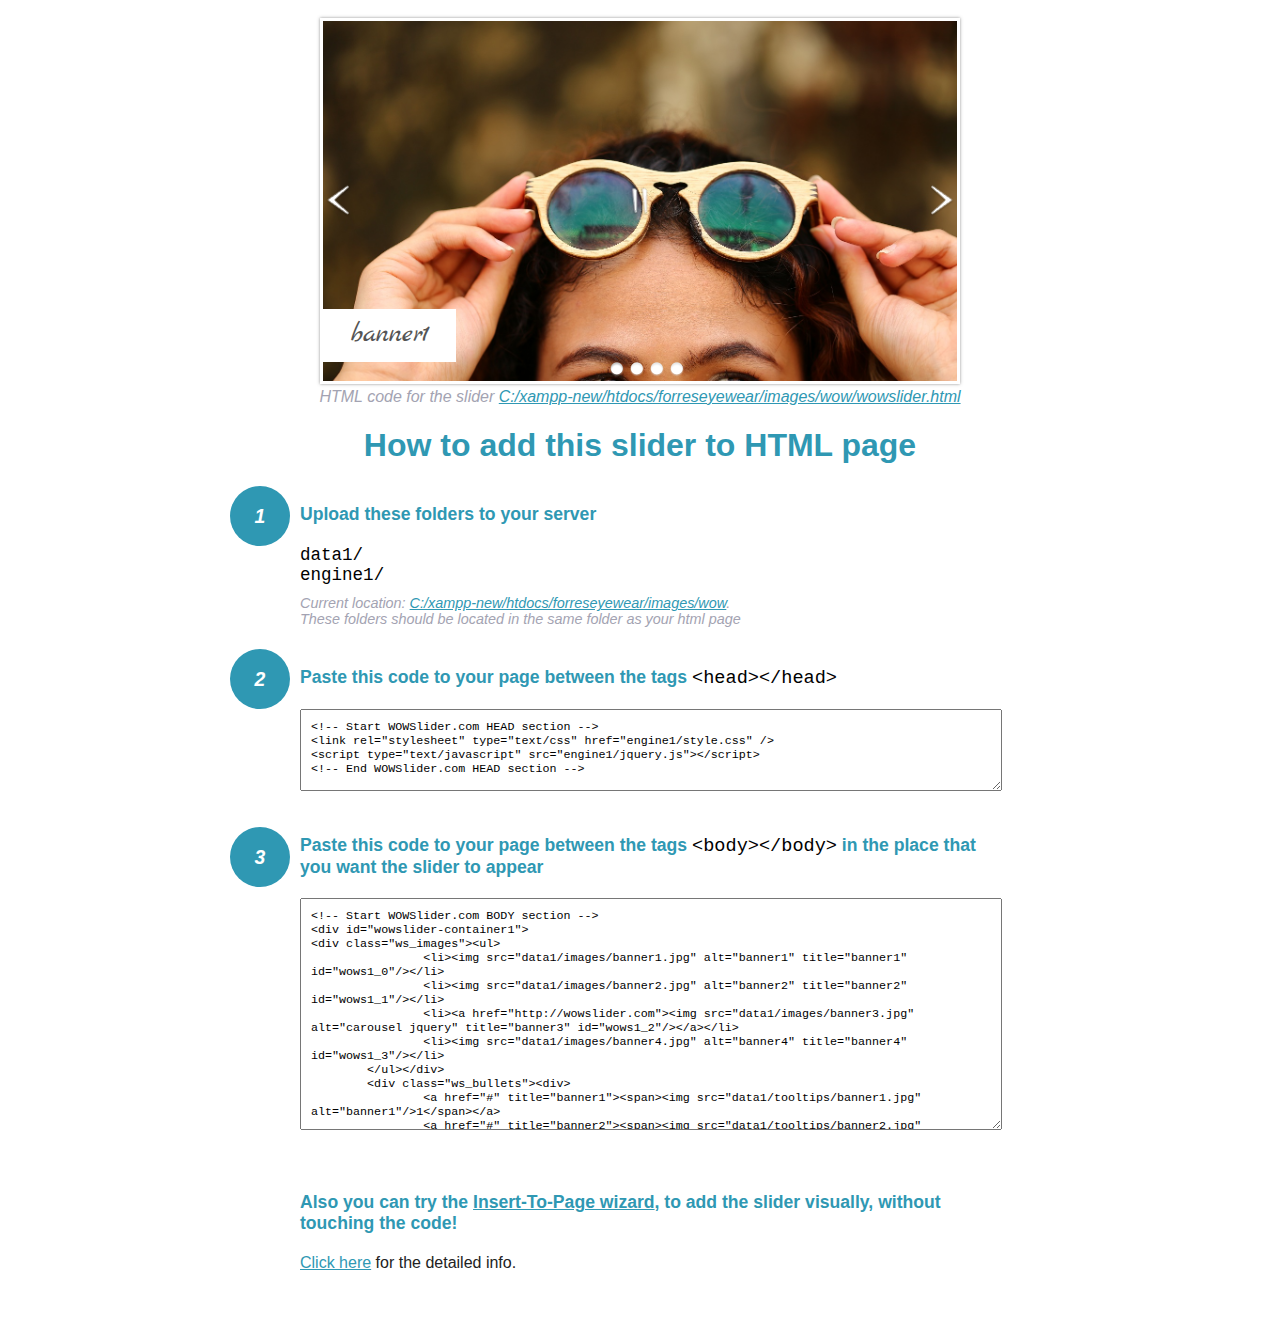
<file: site/forreseyewear/images/wow/wowslider-howto.html>
<!DOCTYPE html>
<html>
<head>
	<title>WOWSlider</title>
	<meta http-equiv="content-type" content="text/html; charset=utf-8" />
	<meta name="description" content="WOWSlider" />
	
	<!-- Start WOWSlider.com HEAD section --> <!-- add to the <head> of your page -->
	<link rel="stylesheet" type="text/css" href="engine1/style.css" />
	<script type="text/javascript" src="engine1/jquery.js"></script>
	<!-- End WOWSlider.com HEAD section -->


<style>
.instuction {
	font-family: sans-serif, Arial;
	display: block;
	margin: 0 auto;
	max-width: 820px;
	width: 100%;
	padding: 0 70px;
	color: #222;
	-webkit-box-sizing: border-box;
	-moz-box-sizing: border-box;
	box-sizing: border-box;
}
.instuction h1 img {
	max-width: 170px;
	vertical-align: middle;
	margin-bottom: 10px;
}
.instuction h1 {
	color: #2F98B3;
	text-align: center;
}
.instuction h2 {
	position: relative;
	font-size: 1.1em;
	color: #2F98B3;
	margin-bottom: 20px;
	margin-top: 40px;
}
.instuction h2 span.num {
	position: absolute;
	left: -70px;
	top: -18px;
	display: inline-block;
	vertical-align: middle;
	font-style: italic;
	font-size: 1.1em;
	width: 60px;
	height: 60px;
	line-height: 60px;
	text-align: center;
	background: #2F98B3;
	color: #fff;
	border-radius: 50%;
}
.instuction .mono {
	color: #000;
	font-family: monospace;
	font-size: 1.3em;
	font-weight: normal;
}
.instuction li.mono {
	font-size: 1.5em;
}

.instuction ul {
	font-size: 0.9em;
	margin-top: 0;
	padding-left: 0;
	list-style: none;
}
.instuction .note {
	color: #A3A3B2;
	font-style: italic;
	padding-top: 10px;
}
.instuction p.note {
	text-align: center;
	padding-top: 0;
	margin-top: 4px;
}
.instuction textarea {
	font-size: 0.9em;
	min-height: 60px;
	padding: 10px;
	margin: 0;
	overflow: auto;
	max-width: 100%;
	width: 100%;
}
.instuction a,
.instuction a:visited {
	color: #2F98B3;
}
</style>


</head>
<body style="margin:auto">

<br>

<!-- Start WOWSlider.com BODY section --> <!-- add to the <body> of your page -->
<div id="wowslider-container1">
<div class="ws_images"><ul>
		<li><img src="data1/images/banner1.jpg" alt="banner1" title="banner1" id="wows1_0"/></li>
		<li><img src="data1/images/banner2.jpg" alt="banner2" title="banner2" id="wows1_1"/></li>
		<li><a href="http://wowslider.com"><img src="data1/images/banner3.jpg" alt="carousel jquery" title="banner3" id="wows1_2"/></a></li>
		<li><img src="data1/images/banner4.jpg" alt="banner4" title="banner4" id="wows1_3"/></li>
	</ul></div>
	<div class="ws_bullets"><div>
		<a href="#" title="banner1"><span><img src="data1/tooltips/banner1.jpg" alt="banner1"/>1</span></a>
		<a href="#" title="banner2"><span><img src="data1/tooltips/banner2.jpg" alt="banner2"/>2</span></a>
		<a href="#" title="banner3"><span><img src="data1/tooltips/banner3.jpg" alt="banner3"/>3</span></a>
		<a href="#" title="banner4"><span><img src="data1/tooltips/banner4.jpg" alt="banner4"/>4</span></a>
	</div></div><div class="ws_script" style="position:absolute;left:-99%"><a href="http://wowslider.com">wordpress slider plugin</a> by WOWSlider.com v7.5</div>
<div class="ws_shadow"></div>
</div>	
<script type="text/javascript" src="engine1/wowslider.js"></script>
<script type="text/javascript" src="engine1/script.js"></script>
<!-- End WOWSlider.com BODY section -->


<div class="instuction">
	<p class="note">HTML code for the slider <a href="file:///C:/xampp-new/htdocs/forreseyewear/images/wow/wowslider.html">C:/xampp-new/htdocs/forreseyewear/images/wow/wowslider.html</a></p>

	<h1>
		How to add this slider to HTML page
	</h1>

	<h2><span class="num">1</span> Upload these folders to your server</h2>
	<ul>
		<li class="mono">data1/</li>
		<li class="mono">engine1/</li>
		<li class="note">Current location: <a href="file:///C:/xampp-new/htdocs/forreseyewear/images/wow">C:/xampp-new/htdocs/forreseyewear/images/wow</a>. <br>These folders should be located in the same folder as your html page</li>
	</ul>

	<h2><span class="num">2</span> Paste this code to your page between the tags <span class="mono">&lt;head&gt;&lt;/head&gt;</span></h2>
	<textarea onclick="this.select()">&lt;!-- Start WOWSlider.com HEAD section --&gt;
&lt;link rel=&quot;stylesheet&quot; type=&quot;text/css&quot; href=&quot;engine1/style.css&quot; /&gt;
&lt;script type=&quot;text/javascript&quot; src=&quot;engine1/jquery.js&quot;&gt;&lt;/script&gt;
&lt;!-- End WOWSlider.com HEAD section --&gt;</textarea>


	<h2><span class="num" style="top: -8px;">3</span> Paste this code to your page between the tags <span class="mono">&lt;body&gt;&lt;/body&gt;</span> in the place that you want the slider to appear</h2>
	<textarea onclick="this.select()" rows="15">&lt;!-- Start WOWSlider.com BODY section --&gt;
&lt;div id=&quot;wowslider-container1&quot;&gt;
&lt;div class=&quot;ws_images&quot;&gt;&lt;ul&gt;
		&lt;li&gt;&lt;img src=&quot;data1/images/banner1.jpg&quot; alt=&quot;banner1&quot; title=&quot;banner1&quot; id=&quot;wows1_0&quot;/&gt;&lt;/li&gt;
		&lt;li&gt;&lt;img src=&quot;data1/images/banner2.jpg&quot; alt=&quot;banner2&quot; title=&quot;banner2&quot; id=&quot;wows1_1&quot;/&gt;&lt;/li&gt;
		&lt;li&gt;&lt;a href=&quot;http://wowslider.com&quot;&gt;&lt;img src=&quot;data1/images/banner3.jpg&quot; alt=&quot;carousel jquery&quot; title=&quot;banner3&quot; id=&quot;wows1_2&quot;/&gt;&lt;/a&gt;&lt;/li&gt;
		&lt;li&gt;&lt;img src=&quot;data1/images/banner4.jpg&quot; alt=&quot;banner4&quot; title=&quot;banner4&quot; id=&quot;wows1_3&quot;/&gt;&lt;/li&gt;
	&lt;/ul&gt;&lt;/div&gt;
	&lt;div class=&quot;ws_bullets&quot;&gt;&lt;div&gt;
		&lt;a href=&quot;#&quot; title=&quot;banner1&quot;&gt;&lt;span&gt;&lt;img src=&quot;data1/tooltips/banner1.jpg&quot; alt=&quot;banner1&quot;/&gt;1&lt;/span&gt;&lt;/a&gt;
		&lt;a href=&quot;#&quot; title=&quot;banner2&quot;&gt;&lt;span&gt;&lt;img src=&quot;data1/tooltips/banner2.jpg&quot; alt=&quot;banner2&quot;/&gt;2&lt;/span&gt;&lt;/a&gt;
		&lt;a href=&quot;#&quot; title=&quot;banner3&quot;&gt;&lt;span&gt;&lt;img src=&quot;data1/tooltips/banner3.jpg&quot; alt=&quot;banner3&quot;/&gt;3&lt;/span&gt;&lt;/a&gt;
		&lt;a href=&quot;#&quot; title=&quot;banner4&quot;&gt;&lt;span&gt;&lt;img src=&quot;data1/tooltips/banner4.jpg&quot; alt=&quot;banner4&quot;/&gt;4&lt;/span&gt;&lt;/a&gt;
	&lt;/div&gt;&lt;/div&gt;&lt;div class=&quot;ws_script&quot; style=&quot;position:absolute;left:-99%&quot;&gt;&lt;a href=&quot;http://wowslider.com&quot;&gt;wordpress slider plugin&lt;/a&gt; by WOWSlider.com v7.5&lt;/div&gt;
&lt;div class=&quot;ws_shadow&quot;&gt;&lt;/div&gt;
&lt;/div&gt;	
&lt;script type=&quot;text/javascript&quot; src=&quot;engine1/wowslider.js&quot;&gt;&lt;/script&gt;
&lt;script type=&quot;text/javascript&quot; src=&quot;engine1/script.js&quot;&gt;&lt;/script&gt;
&lt;!-- End WOWSlider.com BODY section --&gt;</textarea>

<br><br>
<h2>Also you can try the <a href="http://wowslider.com/help/add-wowslider-to-page-2.html" target="_blank">Insert-To-Page wizard</a>, to add the slider visually, without touching the code!</h2>
<p>
	<a href="http://wowslider.com/help/add-wowslider-to-page-2.html" target="_blank">Click here</a> for the detailed info.
</p>
</div>

<br><br>
</body>
</html>
</file>
<file: KERJAAN TEGAR/forreseyewear/css/style.css>
/*
Author: W3layout
Author URL: http://w3layouts.com
License: Creative Commons Attribution 3.0 Unported
License URL: http://creativecommons.org/licenses/by/3.0/
*/
h4, h5, h6,
h1, h2, h3 {margin-top: 0;}
ul, ol {margin: 0;}
p {margin: 0;}
html, body{
   font-family: 'Open Sans', sans-serif;
   font-size: 100%;
   background: url(../images/bg.jpg);
}
body a{
	transition:0.5s all;
	-webkit-transition:0.5s all;
	-moz-transition:0.5s all;
	-o-transition:0.5s all;
	-ms-transition:0.5s all;
}
.header_top {
	padding:1em;
	background:#291f19;
	position: fixed;
	z-index:2;
	width: 100%;
	clear: both;
	-webkit-background-size: cover;
	-moz-background-size: cover;
	-o-background-size: cover;
	background-size: cover;
	background-position: center;
	background-size: 100% 100%;
}
.logo{
	float:left;
	text-transform:uppercase;
	margin-top: 5px;
	font-family: 'Open Sans Condensed', sans-serif;
	color: #E0C8A8 !important;
	display: block;
	padding: 5px 5px;
	font-size: 30px;
	margin: 0 10px;
}
.logo > a {
    text-decoration: none !important;
	color: #E0C8A8 !important;
}
.cssmenu{
	float:right;
	text-transform:uppercase;
	margin-top: 5px;
	font-family: 'Open Sans Condensed', sans-serif;
}
#nav .current a {
	color: #FFF;
}
ul#nav {
	padding: 0;
}
.cssmenu > ul > li {
	display: inline-block;
}
.cssmenu > ul > li > a {
	color: #E0C8A8;
	display: block;
	padding: 5px 5px;
	font-size: 1.1em;
	margin: 0 10px;
}
 .cssmenu > ul > li > a:hover{
 	text-decoration:none;
 	color:#fff;
}
/**** Slider *****/
.example1{
	background: url(../images/banner.jpg) no-repeat center top;
	-webkit-background-size: cover;
	-moz-background-size: cover;
	-o-background-size: cover;
	min-height:650px;
	padding-top:12em;
}
.banner-wrap{
	width: 40%;
	margin: 0 auto;
	border: 10px solid #fff;
	text-align:center;
	padding:1em 0 2em;
}
.banner-wrap span{
	width:535px;
	height:136px;
	background:url(../images/banner_logo.png);
	display: inline-block;
}
.banner-wrap h1{
	font-family: 'Open Sans Condensed', sans-serif;
	text-transform:uppercase;
	color:#fff;
	font-size:2.5em;
}
.banner-wrap h2{
	font-family: 'Open Sans Condensed', sans-serif;
	text-transform:uppercase;
	color:#fff;
	font-size:2.5em;
}
.wmuSlider {
	position: relative;
	overflow: hidden;
}
.wmuSlider .wmuSliderWrapper article img {
	max-width: 100%;
	width: auto;
	height: auto;
	display:block;
}
/* Default Skin */
.wmuSliderPagination {
	position: absolute;
	right: 47%;
	bottom: 20px;
}
ul.wmuSliderPagination {
	padding:0;
}
.wmuSliderPagination li {
	float: left;
	margin: 0 8px 0 0;
	list-style-type: none;
}
.wmuSliderPagination a {
	display: block;
	text-indent: -9999px;
	width: 15px;
	height: 15px;
	border: 3px solid #fff;
}
.wmuSliderPagination a.wmuActive {
	background:#372f2d;
	border: 3px solid #372f2d;
}
/*--about--*/
.about{
	padding:5em 0 0;
}
.about_left h3{
	color:#372f2d;
	font-size:4em;
	text-transform:uppercase;
	font-family: 'Open Sans Condensed', sans-serif;
	margin-bottom: 0.2em;
}
.cat-title h3{
	color:#372f2d;
	font-size:4em;
	text-transform:uppercase;
	font-family: 'Open Sans Condensed', sans-serif;
	margin-bottom: 0.2em;
	text-align: center;
}
.cat-title img{
	width: 100%;
}

.gal-title h3
{
	color:#372f2d;
	font-size:3em;
	text-transform:uppercase;
	font-family: 'Open Sans Condensed', sans-serif;
	margin-bottom: 0.2em;
}
.gal-pic img
{
	width: 100%;	
}
.collection-title{
	color:#372f2d;
	font-size:4em;
	text-transform:uppercase;
	font-family: 'Open Sans Condensed', sans-serif;
	margin-bottom: 0.2em;
}

p.m_1, p.m_2{
	color:#372f2d;
	font-size:0.85em;
	line-height:1.8em;
}
p.m_2{
	margin-top:2em;
}
.btn1 {
	border: none;
	font-family: inherit;
	font-size: inherit;
	color: inherit;
	background: none;
	cursor: pointer;
	padding: 5px 25px;
	display: inline-block;
	margin-top:1em;
	text-transform: uppercase;
	letter-spacing: 1px;
	font-family: 'Open Sans Condensed', sans-serif;
	outline: none;
	position: relative;
	-webkit-transition: all 0.3s;
	-moz-transition: all 0.3s;
	transition: all 0.3s;
	font-size: 1.5em;
}
.btn-1 {
	border:7px double #fff;
	color: #fff;
	background:#372f2d;
}
.about_left a{
	position: relative;
	z-index: 1;
}
/* Button 1b */
.btn1-1b:after {
	width: 100%;
	height: 0;
	top: 0;
	left: 0;
	background:#c6b297;
}
.btn1-1b:hover,
.btn1-1b:active {
	color:#fff;
	text-decoration:none;
}
.btn1-1b:hover:after,
.btn1-1b:active:after {
	height: 100%;
}
.btn1:after {
	content: '';
	position: absolute;
	z-index: -1;
	-webkit-transition: all 0.3s;
	-moz-transition: all 0.3s;
	transition: all 0.3s;
}
ul.portfolio_grids {
	padding: 0;
	list-style: none;
}
ul.portfolio_grids li {
	width: 19.9999%;
	float: left;
}
.view {
   overflow: hidden;
   position: relative;
   text-align: center;
   cursor: default;
}
.view .mask,.view .content {
   position: absolute;
   overflow: hidden;
   top: 0;
   left: 0;
}
.view h3 {
   text-transform: uppercase;
   color: #fff;
   text-align: center;
   position: relative;
   font-size:2em;
   padding: 10px 10px 0;
   font-family: 'Open Sans Condensed', sans-serif;
   margin-bottom: 0;
}
.view h4 {
   text-transform: uppercase;
   color: #fff;
   text-align: center;
   position: relative;
   font-size:4em;
   padding: 10px 10px 20px;
   font-family: 'Open Sans Condensed', sans-serif;
}
.view p {
  font-size: 0.8125em;
	position: relative;
	color: #FFF;
	padding: 10px 20px 20px;
	text-align: center;
	line-height: 1.5em;
}
.info {
   display: inline-block;
   text-decoration: none;
   padding:0 40px;
   background:none;
   font-size:2em;
   border-top:1px solid #fff;
   border-bottom:1px solid #fff;
   color: #fff;
   text-transform: uppercase;
    font-family: 'Open Sans Condensed', sans-serif;
}
.info:hover {
   color:#000;
}
.view-fifth img {
   -webkit-transition: all 0.3s ease-in-out;
   -moz-transition: all 0.3s ease-in-out;
   -o-transition: all 0.3s ease-in-out;
   -ms-transition: all 0.3s ease-in-out;
   transition: all 0.3s ease-in-out;
}
.view-fifth .mask {
   background-color:#c6b297;
   -webkit-transform: translateX(-330px);
   -moz-transform: translateX(-330px);
   -o-transform: translateX(-330px);
   -ms-transform: translateX(-330px);
   transform: translateX(-330px);
   -ms-filter: "progid: DXImageTransform.Microsoft.Alpha(Opacity=100)";
   filter: alpha(opacity=100);
   opacity: 1;
   -webkit-transition: all 0.3s ease-in-out;
   -moz-transition: all 0.3s ease-in-out;
   -o-transition: all 0.3s ease-in-out;
   -ms-transition: all 0.3s ease-in-out;
   transition: all 0.3s ease-in-out;
   padding:1em;
   width:100%;
   height:100%;
}
.view-fifth .mask1 {
	border:5px solid #fff;
	padding: 1em 0;
}
.view-fifth h2 {
    color: #fff;
}
.view-fifth p {
   color: #fff;
   -webkit-transition: all 0.2s linear;
   -moz-transition: all 0.2s linear;
   -o-transition: all 0.2s linear;
   -ms-transition: all 0.2s linear;
   transition: all 0.2s linear;
}
.view-fifth:hover .mask {
   -webkit-transform: translateX(0px);
   -moz-transform: translateX(0px);
   -o-transform: translateX(0px);
   -ms-transform: translateX(0px);
   transform: translateX(0px);
}
.video {
	padding:5em 0;
}
h4.m_3{
	font-family: 'Open Sans Condensed', sans-serif;
	font-size:4em;
	text-transform:uppercase;
	color:#000;
}
h5.m_4{
	font-family: 'Open Sans Condensed', sans-serif;
	font-size: 12em;
	text-transform: uppercase;
	color: #000;
	line-height: 0.7em;
}
.video_btn{
	text-align:center;
	margin-top: 2em;
}
.contact{
	background: url(../images/map.jpg)no-repeat center #372f2d;
	padding:5em 0;
}
ul.list{
	padding:0;
	list-style:none;
}
ul.list li.list1{
	border-bottom: 1px dashed #555;
	margin-bottom: 1em;
	padding-bottom: 1em;
}
ul.list li.last{
	border-bottom:0;
	margin-bottom:0;
	padding-bottom:0;
}
i.icon1{
	width: 60px;
	height: 60px;
	background: url(../images/img-sprite.png)no-repeat -6px -8px;
	float: left;
	margin-right: 0.5em;
}
p.address{
	float:left;
	color:#ccc;
	font-size:1em;
	margin-top: 20px;
}
span.phone{
	color:#fff;
}
span.email a{
	color:#ccc;
	font-style: italic;
}
i.icon2{
	width: 60px;
	height: 60px;
	background: url(../images/img-sprite.png)no-repeat -75px -8px;
	float: left;
	margin-right: 0.5em;
}
i.icon3{
	width: 60px;
	height: 60px;
	background: url(../images/img-sprite.png)no-repeat -145px -8px;
	float: left;
	margin-right: 0.5em;
}
i.icon4{
	width: 60px;
	height: 60px;
	background: url(../images/img-sprite.png)no-repeat -217px -8px;
	float: left;
	margin-right: 0.5em;
}
.contact-form input[type="text"] {
	display: block;
	width: 100%;
	padding: 10px;
	border: 1px solid #ddd;
	outline: none;
	margin: 1.5em 0;
	font-size: 0.85em;
	color: #999;
}
.contact-form textarea {
	display: block;
	width: 100%;
	padding: 10px;
	border: 1px solid #ddd;
	outline: none;
	margin: 1.5em 0;
	font-size: 0.85em;
	color: #999;
	height: 200px;
	resize: none;
}
.contact-form label {
	position: relative;
	z-index: 1;
}
.btn2{
	cursor: pointer;
	padding: 0px 30px;
	display: inline-block;
	text-transform: uppercase;
	letter-spacing: 1px;
	font-family: 'Open Sans Condensed', sans-serif;
	outline: none;
	position: relative;
	-webkit-transition: all 0.3s;
	-moz-transition: all 0.3s;
	transition: all 0.3s;
	font-size: 1.5em;
}
.btn-2{
	border: 7px double #000;
	color: #000;
	background: #c6b297;
}
.btn-2:hover{
	color:#000;
}
.btn2-1b:after {
	width: 100%;
	height: 0;
	top: 0;
	left: 0;
	background:#000;
	color:#fff;
}
.btn2:after {
	content: '';
	position: absolute;
	z-index: -1;
	-webkit-transition: all 0.3s;
	-moz-transition: all 0.3s;
	transition: all 0.3s;
}
.btn2-1b:hover:after, .btn2-1b:active:after {
	height: 100%;
	color:#fff;
}
.contact-form input[type="submit"] {
	-webkit-appearance: none;
	cursor: pointer;
	border: none;
	outline: none;
	background: none;
	text-transform: uppercase;
	font-weight: 100;
	font-family: 'Open Sans Condensed', sans-serif;
}
.contact-form input[type="submit"]:hover{
	color:#fff;
}
h3.head{
	color:#c6b297;
	font-family: 'Open Sans Condensed', sans-serif;
	text-transform:uppercase;
	font-size:4em;
	text-align:center;
	margin-bottom:1em;
}
.footer_bottom{
	padding:1.5em 0 1em;
}
p.copy {
	float:left;
	font-size: 0.85em;
	color: #949494;
	margin-top: 10px;
}
ul.social {
	padding: 0;
	list-style: none;
	text-align: center;
}
ul.social li:first-child {
	margin-left: 0;
}
ul.social li{
	display: inline-block;
}
ul.social li a i {
	width: 36px;
	height: 36px;
	display: block;
	background: url(../images/social.png)no-repeat;
}
ul.social li a i:hover{
	opacity:0.8;
}
ul.social li a i.fb {
	background-position:-8px -4px;
}
ul.social li a i.rss {
	background-position:-52px -4px;
}
ul.social li a i.tw{
	background-position:-96px -4px;
}
/*--responsive design--*/
@media (max-width:1366px){
.banner-wrap {
	width: 41%;
}
.view h4 {
	padding:10px 10px 0;
}
.view h3 {
	line-height: 12px;
}
}
@media (max-width:1280px){
.banner-wrap {
	width: 44%;
}
}
@media (max-width:1024px){
.banner-wrap span {
	width: 382px;
	height: 100px;
	background-size: 104%;
}
.banner-wrap {
	width: 44%;
	padding:1em 0;
}
.example1 {
	min-height: 600px;
}
p.m_2 {
	display: none;
}
.view h3 {
	line-height: 12px;
	padding:0;
	font-size:1.1em;
}
.view h4 {
	padding: 10px 10px 0px;
	font-size:1.5em;
}
.info {
	font-size:1.1em;
}
h4.m_3 {
	font-size: 3em;
}
h5.m_4 {
	font-size:10em;
}
}
@media (max-width:800px){
.banner-wrap span {
	width: 295px;
	height: 80px;
	background-size: 104%;
}
.video_frame{
	margin-bottom:2em;
}
.banner-wrap h1, .banner-wrap h2{
	font-size: 2em;
}
.example1 {
	min-height: 500px;
	padding-top: 10em;
}
.about_right {
	text-align:center;
}
.about_left h3 {
	font-size: 3em;
}
h4.m_3, h5.m_4 {
	text-align: center;
}
.about_right img{
	width:32%;
}
}
@media (max-width:768px){
.cssmenu > ul > li > a {
	margin: 0 4px;
}
.view-fifth .mask {
	padding:5px;
}
}
@media (max-width:640px){
.cssmenu > ul > li > a {
	margin: 0 0px;
	font-size: 1em;
}
.about {
	padding: 3em 0 0;
}
h5.m_4 {
	font-size: 6em;
}
.view-fifth .mask1 {
	border: 2px solid #fff;
}
.cssmenu {
	margin-top: 6px;
}
.banner-wrap span {
	width: 240px;
	height: 65px;
	background-size: 104%;
}
.example1 {
	min-height: 400px;
	padding-top:7em;
}
.wmuSliderPagination {
	right: 44%;
}
.header_top {
	padding: 0.5em;
}
.about_right img{
	width:30%;
}
.view-fifth .mask {
	padding:0;
}
.view h4 {
	padding: 10px 10px 0px;
	font-size: 1.5em;
}
.view h3 {
	font-size: 1em;
}
.info {
	font-size: 1.1em;
}
}
@media (max-width:480px){
.logo{
	float:none;
}
.about_left h3 {
	font-size: 2em;
}
.btn1 {
	padding: 2px 15px;
	font-size:1.1em;
}
.info{
	padding:0;
}
.view-fifth .mask1 {
	padding:5px;
}
.cssmenu{
	float:none;
}
.header_top {
	text-align:center;
}
.banner-wrap {
	width: 50%;
	padding: 1em 0;
	border: 5px solid #fff;
}
.banner-wrap h1, .banner-wrap h2 {
	font-size: 1.5em;
}
.banner-wrap span {
	width: 210px;
	height: 60px;
	background-size: 104%;
}
.example1 {
	min-height: 400px;
	padding-top: 9em;
}
.wmuSliderPagination {
	right: 42%;
}
h4.m_3 {
	font-size:2em;
}
h5.m_4 {
	font-size:4em;
}
.view h4 {
	padding: 10px 10px 0px;
	font-size: 1em;
}
.view h3 {
	font-size:0.85em;
}
.info {
	font-size:0.85em;
}
h3.head {
	font-size: 2em;
}
.contact{
	padding:3em 0;
}
}
@media (max-width:320px){
.cssmenu > ul > li > a {
	margin: 0 0px;
	font-size: 12px;
	padding: 0px 1px;
}
.cssmenu {
	text-align: left;
}
.header_top {
	padding: 10px 0;
}
.banner-wrap {
	width:60%;
	padding:10px 0 0;
}
.banner-wrap span {
	width: 160px;
	height: 43px;
	background-size: 104%;
}
.banner-wrap h1, .banner-wrap h2 {
	font-size:1em;
}
.example1 {
	min-height: 320px;
	padding-top: 8em;
}
.wmuSliderPagination {
	right: 38%;
}
.about_left h3 {
	font-size: 2em;
}
p.m_1, p.m_2 {
	color: #372f2d;
	font-size: 0.8125em;
	line-height: 1.8em;
}
.btn1 {
	font-size:1.2em;
	padding: 2px 20px;
}
.about_right {
	text-align: center;
	margin-top: 2em;
}
}
</file>
<file: site/forreseyewear/web/css/style.css>
/*
Author: W3layout
Author URL: http://w3layouts.com
License: Creative Commons Attribution 3.0 Unported
License URL: http://creativecommons.org/licenses/by/3.0/
*/
h4, h5, h6,
h1, h2, h3 {margin-top: 0;}
ul, ol {margin: 0;}
p {margin: 0;}
html, body{
   font-family: 'Open Sans', sans-serif;
   font-size: 100%;
   background: url(../images/bg.jpg);
}
body a{
	transition:0.5s all;
	-webkit-transition:0.5s all;
	-moz-transition:0.5s all;
	-o-transition:0.5s all;
	-ms-transition:0.5s all;
}
.header_top {
	padding:1em;
	background:#291f19;
	position: fixed;
	z-index:2;
	width: 100%;
	clear: both;
	-webkit-background-size: cover;
	-moz-background-size: cover;
	-o-background-size: cover;
	background-size: cover;
	background-position: center;
	background-size: 100% 100%;
}
.logo{
	float:left;
}
.cssmenu{
	float:right;
	text-transform:uppercase;
	margin-top: 5px;
	font-family: 'Open Sans Condensed', sans-serif;
}
#nav .current a {
	color: #FFF;
}
ul#nav {
	padding: 0;
}
.cssmenu > ul > li {
	display: inline-block;
}
.cssmenu > ul > li > a {
	color: #E0C8A8;
	display: block;
	padding: 5px 5px;
	font-size: 1.1em;
	margin: 0 10px;
}
 .cssmenu > ul > li > a:hover{
 	text-decoration:none;
 	color:#fff;
}
/**** Slider *****/
.example1{
	background: url(../images/banner.jpg) no-repeat center top;
	-webkit-background-size: cover;
	-moz-background-size: cover;
	-o-background-size: cover;
	min-height:650px;
	padding-top:12em;
}
.banner-wrap{
	width: 40%;
	margin: 0 auto;
	border: 10px solid #fff;
	text-align:center;
	padding:1em 0 2em;
}
.banner-wrap span{
	width:535px;
	height:136px;
	background:url(../images/banner_logo.png);
	display: inline-block;
}
.banner-wrap h1{
	font-family: 'Open Sans Condensed', sans-serif;
	text-transform:uppercase;
	color:#fff;
	font-size:2.5em;
}
.banner-wrap h2{
	font-family: 'Open Sans Condensed', sans-serif;
	text-transform:uppercase;
	color:#fff;
	font-size:2.5em;
}
.wmuSlider {
	position: relative;
	overflow: hidden;
}
.wmuSlider .wmuSliderWrapper article img {
	max-width: 100%;
	width: auto;
	height: auto;
	display:block;
}
/* Default Skin */
.wmuSliderPagination {
	position: absolute;
	right: 47%;
	bottom: 20px;
}
ul.wmuSliderPagination {
	padding:0;
}
.wmuSliderPagination li {
	float: left;
	margin: 0 8px 0 0;
	list-style-type: none;
}
.wmuSliderPagination a {
	display: block;
	text-indent: -9999px;
	width: 15px;
	height: 15px;
	border: 3px solid #fff;
}
.wmuSliderPagination a.wmuActive {
	background:#372f2d;
	border: 3px solid #372f2d;
}
/*--about--*/
.about{
	padding:5em 0 0;
}
.about_left h3{
	color:#372f2d;
	font-size:4em;
	text-transform:uppercase;
	font-family: 'Open Sans Condensed', sans-serif;
	margin-bottom: 0.2em;
}
p.m_1, p.m_2{
	color:#372f2d;
	font-size:0.85em;
	line-height:1.8em;
}
p.m_2{
	margin-top:2em;
}
.btn1 {
	border: none;
	font-family: inherit;
	font-size: inherit;
	color: inherit;
	background: none;
	cursor: pointer;
	padding: 5px 25px;
	display: inline-block;
	margin-top:1em;
	text-transform: uppercase;
	letter-spacing: 1px;
	font-family: 'Open Sans Condensed', sans-serif;
	outline: none;
	position: relative;
	-webkit-transition: all 0.3s;
	-moz-transition: all 0.3s;
	transition: all 0.3s;
	font-size: 1.5em;
}
.btn-1 {
	border:7px double #fff;
	color: #fff;
	background:#372f2d;
}
.about_left a{
	position: relative;
	z-index: 1;
}
/* Button 1b */
.btn1-1b:after {
	width: 100%;
	height: 0;
	top: 0;
	left: 0;
	background:#c6b297;
}
.btn1-1b:hover,
.btn1-1b:active {
	color:#fff;
	text-decoration:none;
}
.btn1-1b:hover:after,
.btn1-1b:active:after {
	height: 100%;
}
.btn1:after {
	content: '';
	position: absolute;
	z-index: -1;
	-webkit-transition: all 0.3s;
	-moz-transition: all 0.3s;
	transition: all 0.3s;
}
ul.portfolio_grids {
	padding: 0;
	list-style: none;
}
ul.portfolio_grids li {
	width: 19.9999%;
	float: left;
}
.view {
   overflow: hidden;
   position: relative;
   text-align: center;
   cursor: default;
}
.view .mask,.view .content {
   position: absolute;
   overflow: hidden;
   top: 0;
   left: 0;
}
.view h3 {
   text-transform: uppercase;
   color: #fff;
   text-align: center;
   position: relative;
   font-size:2em;
   padding: 10px 10px 0;
   font-family: 'Open Sans Condensed', sans-serif;
   margin-bottom: 0;
}
.view h4 {
   text-transform: uppercase;
   color: #fff;
   text-align: center;
   position: relative;
   font-size:4em;
   padding: 10px 10px 20px;
   font-family: 'Open Sans Condensed', sans-serif;
}
.view p {
  font-size: 0.8125em;
	position: relative;
	color: #FFF;
	padding: 10px 20px 20px;
	text-align: center;
	line-height: 1.5em;
}
.info {
   display: inline-block;
   text-decoration: none;
   padding:0 40px;
   background:none;
   font-size:2em;
   border-top:1px solid #fff;
   border-bottom:1px solid #fff;
   color: #fff;
   text-transform: uppercase;
    font-family: 'Open Sans Condensed', sans-serif;
}
.info:hover {
   color:#000;
}
.view-fifth img {
   -webkit-transition: all 0.3s ease-in-out;
   -moz-transition: all 0.3s ease-in-out;
   -o-transition: all 0.3s ease-in-out;
   -ms-transition: all 0.3s ease-in-out;
   transition: all 0.3s ease-in-out;
}
.view-fifth .mask {
   background-color:#c6b297;
   -webkit-transform: translateX(-330px);
   -moz-transform: translateX(-330px);
   -o-transform: translateX(-330px);
   -ms-transform: translateX(-330px);
   transform: translateX(-330px);
   -ms-filter: "progid: DXImageTransform.Microsoft.Alpha(Opacity=100)";
   filter: alpha(opacity=100);
   opacity: 1;
   -webkit-transition: all 0.3s ease-in-out;
   -moz-transition: all 0.3s ease-in-out;
   -o-transition: all 0.3s ease-in-out;
   -ms-transition: all 0.3s ease-in-out;
   transition: all 0.3s ease-in-out;
   padding:1em;
   width:100%;
   height:100%;
}
.view-fifth .mask1 {
	border:5px solid #fff;
	padding: 1em 0;
}
.view-fifth h2 {
    color: #fff;
}
.view-fifth p {
   color: #fff;
   -webkit-transition: all 0.2s linear;
   -moz-transition: all 0.2s linear;
   -o-transition: all 0.2s linear;
   -ms-transition: all 0.2s linear;
   transition: all 0.2s linear;
}
.view-fifth:hover .mask {
   -webkit-transform: translateX(0px);
   -moz-transform: translateX(0px);
   -o-transform: translateX(0px);
   -ms-transform: translateX(0px);
   transform: translateX(0px);
}
.video {
	padding:5em 0;
}
h4.m_3{
	font-family: 'Open Sans Condensed', sans-serif;
	font-size:4em;
	text-transform:uppercase;
	color:#000;
}
h5.m_4{
	font-family: 'Open Sans Condensed', sans-serif;
	font-size: 12em;
	text-transform: uppercase;
	color: #000;
	line-height: 0.7em;
}
.video_btn{
	text-align:center;
	margin-top: 2em;
}
.contact{
	background: url(../images/map.jpg)no-repeat center #372f2d;
	padding:5em 0;
}
ul.list{
	padding:0;
	list-style:none;
}
ul.list li.list1{
	border-bottom: 1px dashed #555;
	margin-bottom: 1em;
	padding-bottom: 1em;
}
ul.list li.last{
	border-bottom:0;
	margin-bottom:0;
	padding-bottom:0;
}
i.icon1{
	width: 60px;
	height: 60px;
	background: url(../images/img-sprite.png)no-repeat -6px -8px;
	float: left;
	margin-right: 0.5em;
}
p.address{
	float:left;
	color:#ccc;
	font-size:1em;
	margin-top: 20px;
}
span.phone{
	color:#fff;
}
span.email a{
	color:#ccc;
	font-style: italic;
}
i.icon2{
	width: 60px;
	height: 60px;
	background: url(../images/img-sprite.png)no-repeat -75px -8px;
	float: left;
	margin-right: 0.5em;
}
i.icon3{
	width: 60px;
	height: 60px;
	background: url(../images/img-sprite.png)no-repeat -145px -8px;
	float: left;
	margin-right: 0.5em;
}
i.icon4{
	width: 60px;
	height: 60px;
	background: url(../images/img-sprite.png)no-repeat -217px -8px;
	float: left;
	margin-right: 0.5em;
}
.contact-form input[type="text"] {
	display: block;
	width: 100%;
	padding: 10px;
	border: 1px solid #ddd;
	outline: none;
	margin: 1.5em 0;
	font-size: 0.85em;
	color: #999;
}
.contact-form textarea {
	display: block;
	width: 100%;
	padding: 10px;
	border: 1px solid #ddd;
	outline: none;
	margin: 1.5em 0;
	font-size: 0.85em;
	color: #999;
	height: 200px;
	resize: none;
}
.contact-form label {
	position: relative;
	z-index: 1;
}
.btn2{
	cursor: pointer;
	padding: 0px 30px;
	display: inline-block;
	text-transform: uppercase;
	letter-spacing: 1px;
	font-family: 'Open Sans Condensed', sans-serif;
	outline: none;
	position: relative;
	-webkit-transition: all 0.3s;
	-moz-transition: all 0.3s;
	transition: all 0.3s;
	font-size: 1.5em;
}
.btn-2{
	border: 7px double #000;
	color: #000;
	background: #c6b297;
}
.btn-2:hover{
	color:#000;
}
.btn2-1b:after {
	width: 100%;
	height: 0;
	top: 0;
	left: 0;
	background:#000;
	color:#fff;
}
.btn2:after {
	content: '';
	position: absolute;
	z-index: -1;
	-webkit-transition: all 0.3s;
	-moz-transition: all 0.3s;
	transition: all 0.3s;
}
.btn2-1b:hover:after, .btn2-1b:active:after {
	height: 100%;
	color:#fff;
}
.contact-form input[type="submit"] {
	-webkit-appearance: none;
	cursor: pointer;
	border: none;
	outline: none;
	background: none;
	text-transform: uppercase;
	font-weight: 100;
	font-family: 'Open Sans Condensed', sans-serif;
}
.contact-form input[type="submit"]:hover{
	color:#fff;
}
h3.head{
	color:#c6b297;
	font-family: 'Open Sans Condensed', sans-serif;
	text-transform:uppercase;
	font-size:4em;
	text-align:center;
	margin-bottom:1em;
}
.footer_bottom{
	padding:1.5em 0 1em;
}
p.copy {
	float:left;
	font-size: 0.85em;
	color: #949494;
	margin-top: 10px;
}
ul.social {
	padding: 0;
	list-style: none;
	float:right;
}
ul.social li:first-child {
	margin-left: 0;
}
ul.social li{
	display: inline-block;
}
ul.social li a i {
	width: 36px;
	height: 36px;
	display: block;
	background: url(../images/social.png)no-repeat;
}
ul.social li a i:hover{
	opacity:0.8;
}
ul.social li a i.fb {
	background-position:-8px -4px;
}
ul.social li a i.rss {
	background-position:-52px -4px;
}
ul.social li a i.tw{
	background-position:-96px -4px;
}
/*--responsive design--*/
@media (max-width:1366px){
.banner-wrap {
	width: 41%;
}
.view h4 {
	padding:10px 10px 0;
}
.view h3 {
	line-height: 12px;
}
}
@media (max-width:1280px){
.banner-wrap {
	width: 44%;
}
}
@media (max-width:1024px){
.banner-wrap span {
	width: 382px;
	height: 100px;
	background-size: 104%;
}
.banner-wrap {
	width: 44%;
	padding:1em 0;
}
.example1 {
	min-height: 600px;
}
p.m_2 {
	display: none;
}
.view h3 {
	line-height: 12px;
	padding:0;
	font-size:1.1em;
}
.view h4 {
	padding: 10px 10px 0px;
	font-size:1.5em;
}
.info {
	font-size:1.1em;
}
h4.m_3 {
	font-size: 3em;
}
h5.m_4 {
	font-size:10em;
}
}
@media (max-width:800px){
.banner-wrap span {
	width: 295px;
	height: 80px;
	background-size: 104%;
}
.video_frame{
	margin-bottom:2em;
}
.banner-wrap h1, .banner-wrap h2{
	font-size: 2em;
}
.example1 {
	min-height: 500px;
	padding-top: 10em;
}
.about_right {
	text-align:center;
}
.about_left h3 {
	font-size: 3em;
}
h4.m_3, h5.m_4 {
	text-align: center;
}
.about_right img{
	width:32%;
}
}
@media (max-width:768px){
.cssmenu > ul > li > a {
	margin: 0 4px;
}
.view-fifth .mask {
	padding:5px;
}
}
@media (max-width:640px){
.cssmenu > ul > li > a {
	margin: 0 0px;
	font-size: 1em;
}
.about {
	padding: 3em 0 0;
}
h5.m_4 {
	font-size: 6em;
}
.view-fifth .mask1 {
	border: 2px solid #fff;
}
.cssmenu {
	margin-top: 6px;
}
.banner-wrap span {
	width: 240px;
	height: 65px;
	background-size: 104%;
}
.example1 {
	min-height: 400px;
	padding-top:7em;
}
.wmuSliderPagination {
	right: 44%;
}
.header_top {
	padding: 0.5em;
}
.about_right img{
	width:30%;
}
.view-fifth .mask {
	padding:0;
}
.view h4 {
	padding: 10px 10px 0px;
	font-size: 1.5em;
}
.view h3 {
	font-size: 1em;
}
.info {
	font-size: 1.1em;
}
}
@media (max-width:480px){
.logo{
	float:none;
}
.about_left h3 {
	font-size: 2em;
}
.btn1 {
	padding: 2px 15px;
	font-size:1.1em;
}
.info{
	padding:0;
}
.view-fifth .mask1 {
	padding:5px;
}
.cssmenu{
	float:none;
}
.header_top {
	text-align:center;
}
.banner-wrap {
	width: 50%;
	padding: 1em 0;
	border: 5px solid #fff;
}
.banner-wrap h1, .banner-wrap h2 {
	font-size: 1.5em;
}
.banner-wrap span {
	width: 210px;
	height: 60px;
	background-size: 104%;
}
.example1 {
	min-height: 400px;
	padding-top: 9em;
}
.wmuSliderPagination {
	right: 42%;
}
h4.m_3 {
	font-size:2em;
}
h5.m_4 {
	font-size:4em;
}
.view h4 {
	padding: 10px 10px 0px;
	font-size: 1em;
}
.view h3 {
	font-size:0.85em;
}
.info {
	font-size:0.85em;
}
h3.head {
	font-size: 2em;
}
.contact{
	padding:3em 0;
}
}
@media (max-width:320px){
.cssmenu > ul > li > a {
	margin: 0 0px;
	font-size: 12px;
	padding: 0px 1px;
}
.cssmenu {
	text-align: left;
}
.header_top {
	padding: 10px 0;
}
.banner-wrap {
	width:60%;
	padding:10px 0 0;
}
.banner-wrap span {
	width: 160px;
	height: 43px;
	background-size: 104%;
}
.banner-wrap h1, .banner-wrap h2 {
	font-size:1em;
}
.example1 {
	min-height: 320px;
	padding-top: 8em;
}
.wmuSliderPagination {
	right: 38%;
}
.about_left h3 {
	font-size: 2em;
}
p.m_1, p.m_2 {
	color: #372f2d;
	font-size: 0.8125em;
	line-height: 1.8em;
}
.btn1 {
	font-size:1.2em;
	padding: 2px 20px;
}
.about_right {
	text-align: center;
	margin-top: 2em;
}
}
</file>
<file: KERJAAN TITO/katalog/katalog.css>
.kat-widget{
	padding: 25px;
	width: 350px;
	border: 2px solid;
	
	position: relative;
	
	
}
.kat-widget-button{
	margin-top: 15px;
	width:65px;

}
#kat-widget-img{
	width: 346px;
	
	display: block;
	position: relative;
	border: 2px double;
	border-radius: 25px;

}
</file>
<file: site/forreseyewear/images/wow/engine1/style.css>
/*
 *	generated by WOW Slider 7.5
 *	template Tick
 */
@import url(https://fonts.googleapis.com/css?family=Marck+Script&subset=latin,cyrillic,latin-ext);
#wowslider-container1 { 
	display: table;
	zoom: 1; 
	position: relative;
	width: 100%;
	max-width: 640px;
	max-height:360px;
	margin:0px auto 0px;
	z-index:90;
	text-align:left; /* reset align=center */
	font-size: 10px;
	text-shadow: none; /* fix some user styles */

	/* reset box-sizing (to boostrap friendly) */
	-webkit-box-sizing: content-box;
	-moz-box-sizing: content-box;
	box-sizing: content-box; 
}
* html #wowslider-container1{ width:640px }
#wowslider-container1 .ws_images ul{
	position:relative;
	width: 10000%; 
	height:100%;
	left:0;
	list-style:none;
	margin:0;
	padding:0;
	border-spacing:0;
	overflow: visible;
	/*table-layout:fixed;*/
}
#wowslider-container1 .ws_images ul li{
	position: relative;
	width:1%;
	height:100%;
	line-height:0; /*opera*/
	overflow: hidden;
	float:left;
	/*font-size:0;*/
	padding:0 0 0 0 !important;
	margin:0 0 0 0 !important;
}

#wowslider-container1 .ws_images{
	position: relative;
	left:0;
	top:0;
	height:100%;
	max-height:360px;
	max-width: 640px;
	vertical-align: top;
	border:3px solid #FFFFFF;
	overflow: hidden;
}
#wowslider-container1 .ws_images ul a{
	width:100%;
	height:100%;
	max-height:360px;
	display:block;
	color:transparent;
}
#wowslider-container1 img{
	max-width: none !important;
}
#wowslider-container1 .ws_images .ws_list img,
#wowslider-container1 .ws_images > div > img{
	width:100%;
	border:none 0;
	max-width: none;
	padding:0;
	margin:0;
}
#wowslider-container1 .ws_images > div > img {
	max-height:360px;
}

#wowslider-container1 .ws_images iframe {
	position: absolute;
	z-index: -1;
}

#wowslider-container1 .ws-title > div {
	display: inline-block !important;
}

#wowslider-container1 a{ 
	text-decoration: none; 
	outline: none; 
	border: none; 
}

#wowslider-container1  .ws_bullets { 
	float: left;
	position:absolute;
	z-index:70;
}
#wowslider-container1  .ws_bullets div{
	position:relative;
	float:left;
	font-size: 0px;
}
/* compatibility with Joomla styles */
#wowslider-container1  .ws_bullets a {
	line-height: 0;
}

#wowslider-container1  .ws_script{
	display:none;
}
#wowslider-container1 sound, 
#wowslider-container1 object{
	position:absolute;
}

/* prevent some of users reset styles */
#wowslider-container1 .ws_effect {
	position: static;
	width: 100%;
	height: 100%;
}

#wowslider-container1 .ws_photoItem {
	background: #fff;
}
#wowslider-container1 .ws_photoItem > div {
	left: 2em;
	right: 2em;
	top: 2em;
	bottom: 2em;
}


#wowslider-container1.ws_gestures {
	cursor: -webkit-grab;
	cursor: -moz-grab;
	cursor: url("[data-uri]"), move;
}
#wowslider-container1.ws_gestures.ws_grabbing {
	cursor: -webkit-grabbing;
	cursor: -moz-grabbing;
	cursor: url("[data-uri]"), move;
}

/* hide controls when video start play */
#wowslider-container1.ws_video_playing .ws_bullets {
	display: none;
}
#wowslider-container1.ws_video_playing:hover .ws_bullets {
	display: block;
}
/* IE fix because it don't show controls on hover if frame visible */
#wowslider-container1.ws_video_playing_ie .ws_bullets,
#wowslider-container1.ws_video_playing_ie a.ws_next,
#wowslider-container1.ws_video_playing_ie a.ws_prev {
	display: block;
}


/* youtube/vimeo buttons */
#wowslider-container1 .ws_video_btn {
	position: absolute;
	display: none;
	cursor: pointer;
	top: 0;
	left: 0;
	width: 100%;
	height: 100%;
	z-index: 55;
}
#wowslider-container1 .ws_video_btn.ws_youtube,
#wowslider-container1 .ws_video_btn.ws_vimeo {
	display: block;
}
#wowslider-container1 .ws_video_btn div {
	position: absolute;
	background-image: url(./playvideo.png);
	background-size: 200%;
	top: 50%;
	left: 50%;
	width: 7em;
	height: 5em;
	margin-left: -3.5em;
	margin-top: -2.5em;
}
#wowslider-container1 .ws_video_btn.ws_youtube div {
	background-position: 0 0;
}
#wowslider-container1 .ws_video_btn.ws_youtube:hover div {
	background-position: 100% 0;
}
#wowslider-container1 .ws_video_btn.ws_vimeo div {
	background-position: 0 100%;
}
#wowslider-container1 .ws_video_btn.ws_vimeo:hover div {
	background-position: 100% 100%;
}

#wowslider-container1 .ws_playpause.ws_hide {
	display: none !important;
}

#wowslider-container1  .ws_bullets { 
	padding: 4px; 
}
#wowslider-container1 .ws_bullets a { 
	width:15px;
	height:15px;
	background: url(./bullet.png) left top;
	float: left; 
	text-indent: -4000px; 
	position:relative;
	margin-left:5px;
	color:transparent;
}
#wowslider-container1 .ws_bullets a:hover, #wowslider-container1 .ws_bullets a.ws_selbull{
	background-position: 0 100%;
}
#wowslider-container1 a.ws_next, #wowslider-container1 a.ws_prev {
	position:absolute;
	top:50%;
	margin-top:-1.6em;
	z-index:60;
	width: 2.4em;	
	height: 3.2em;
	background-image: url(./arrows.png);
	background-size:200%;
}
#wowslider-container1 a.ws_next{
	background-position: 100% 0;
	right:3px;
}
#wowslider-container1 a.ws_prev {
	background-position: 0 0; 
	left:3px;
}

/*playpause*/
#wowslider-container1 .ws_playpause {
    width: 2.4em;
    height: 3.2em;
    position: absolute;
    top: 50%;
    left: 50%;
    margin-left: -1.2em;
    margin-top: -1.6em;
    z-index: 59;
	background-size:100%;
}

#wowslider-container1 .ws_pause {
    background-image: url(./pause.png);
}

#wowslider-container1 .ws_play {
    background-image: url(./play.png);
}

#wowslider-container1 .ws_pause:hover, #wowslider-container1 .ws_play:hover {
    background-position: 100% 100% !important;
}/* bottom center */
#wowslider-container1  .ws_bullets {
    bottom: 0px;
	left:50%;
}
#wowslider-container1  .ws_bullets div{
	left:-50%;
}
#wowslider-container1 .ws-title{
	position:absolute;
	display:block;
	font: 2.8em 'Marck Script', 'Comic Sans MS', cursive;
	bottom: 0.7em;
	left: 0;
	margin-right: 0.4em; 
	color:#555555;
	z-index: 50;
	line-height: 0.5em;
	text-shadow: none;
	font-weight: normal;
}
#wowslider-container1 .ws-title div,#wowslider-container1 .ws-title span{
	display:inline-block;
	padding:0.7em 1em;
	background:#FFFFFF;
}
#wowslider-container1 .ws-title div{
	display:block;
	margin-top:0.5em;
	font-size: 0.714em;
	line-height: 0.8em;
	text-shadow: none;
}#wowslider-container1 .ws_images > ul{
	animation: wsBasic 16s infinite;
	-moz-animation: wsBasic 16s infinite;
	-webkit-animation: wsBasic 16s infinite;
}
@keyframes wsBasic{0%{left:-0%} 12.5%{left:-0%} 25%{left:-100%} 37.5%{left:-100%} 50%{left:-200%} 62.5%{left:-200%} 75%{left:-300%} 87.5%{left:-300%} }
@-moz-keyframes wsBasic{0%{left:-0%} 12.5%{left:-0%} 25%{left:-100%} 37.5%{left:-100%} 50%{left:-200%} 62.5%{left:-200%} 75%{left:-300%} 87.5%{left:-300%} }
@-webkit-keyframes wsBasic{0%{left:-0%} 12.5%{left:-0%} 25%{left:-100%} 37.5%{left:-100%} 50%{left:-200%} 62.5%{left:-200%} 75%{left:-300%} 87.5%{left:-300%} }

#wowslider-container1 .ws_images {
    box-shadow: 0px 0px 3px rgba(100, 100, 100, 0.7);	
    -moz-box-shadow: 0px 0px 3px rgba(100, 100, 100, 0.7);
    -webkit-box-shadow: 0px 0px 3px rgba(100, 100, 100, 0.7); 
}
#wowslider-container1 .ws_bullets  a img{
	text-indent:0;
	display:block;
	bottom:20px;
	left:-43px;
	visibility:hidden;
	position:absolute;
    border: 4px solid #FFFFFF;
    box-shadow: 0px 0px 3px rgba(100, 100, 100, 0.7);	
    -moz-box-shadow: 0px 0px 3px rgba(100, 100, 100, 0.7);
    -webkit-box-shadow: 0px 0px 3px rgba(100, 100, 100, 0.7);	
	max-width:none;
}
#wowslider-container1 .ws_bullets a:hover img{
	visibility:visible;
}

#wowslider-container1 .ws_bulframe div div{
	height:48px;
	overflow:visible;
	position:relative;
}
#wowslider-container1 .ws_bulframe div {
	left:0;
	overflow:hidden;
	position:relative;
	width:85px;
	background-color:#FFFFFF;
}
#wowslider-container1  .ws_bullets .ws_bulframe{
	display:none;
	bottom:20px;
	overflow:visible;
	position:absolute;
	cursor:pointer;
    border: 4px solid #ffffff;
    box-shadow: 0px 0px 3px rgba(100, 100, 100, 0.7);	
    -moz-box-shadow: 0px 0px 3px rgba(100, 100, 100, 0.7);
    -webkit-box-shadow: 0px 0px 3px rgba(100, 100, 100, 0.7);
}
#wowslider-container1 .ws_bulframe span{
	display:block;
	position:absolute;
	bottom:-12px;
	margin-left:-4px;
	left:43px;
	background:url(./triangle.png);
	width:15px;
	height:8px;
}#wowslider-container1 .ws_bulframe div div{
	height: auto;
}

@media all and (max-width:760px) {
	#wowslider-container1 .ws_fullscreen {
		display: block;
	}
}
@media all and (max-width:400px){
	#wowslider-container1 .ws_controls,
	#wowslider-container1 .ws_bullets,
	#wowslider-container1 .ws_thumbs{
		display: none
	}
}
</file>
